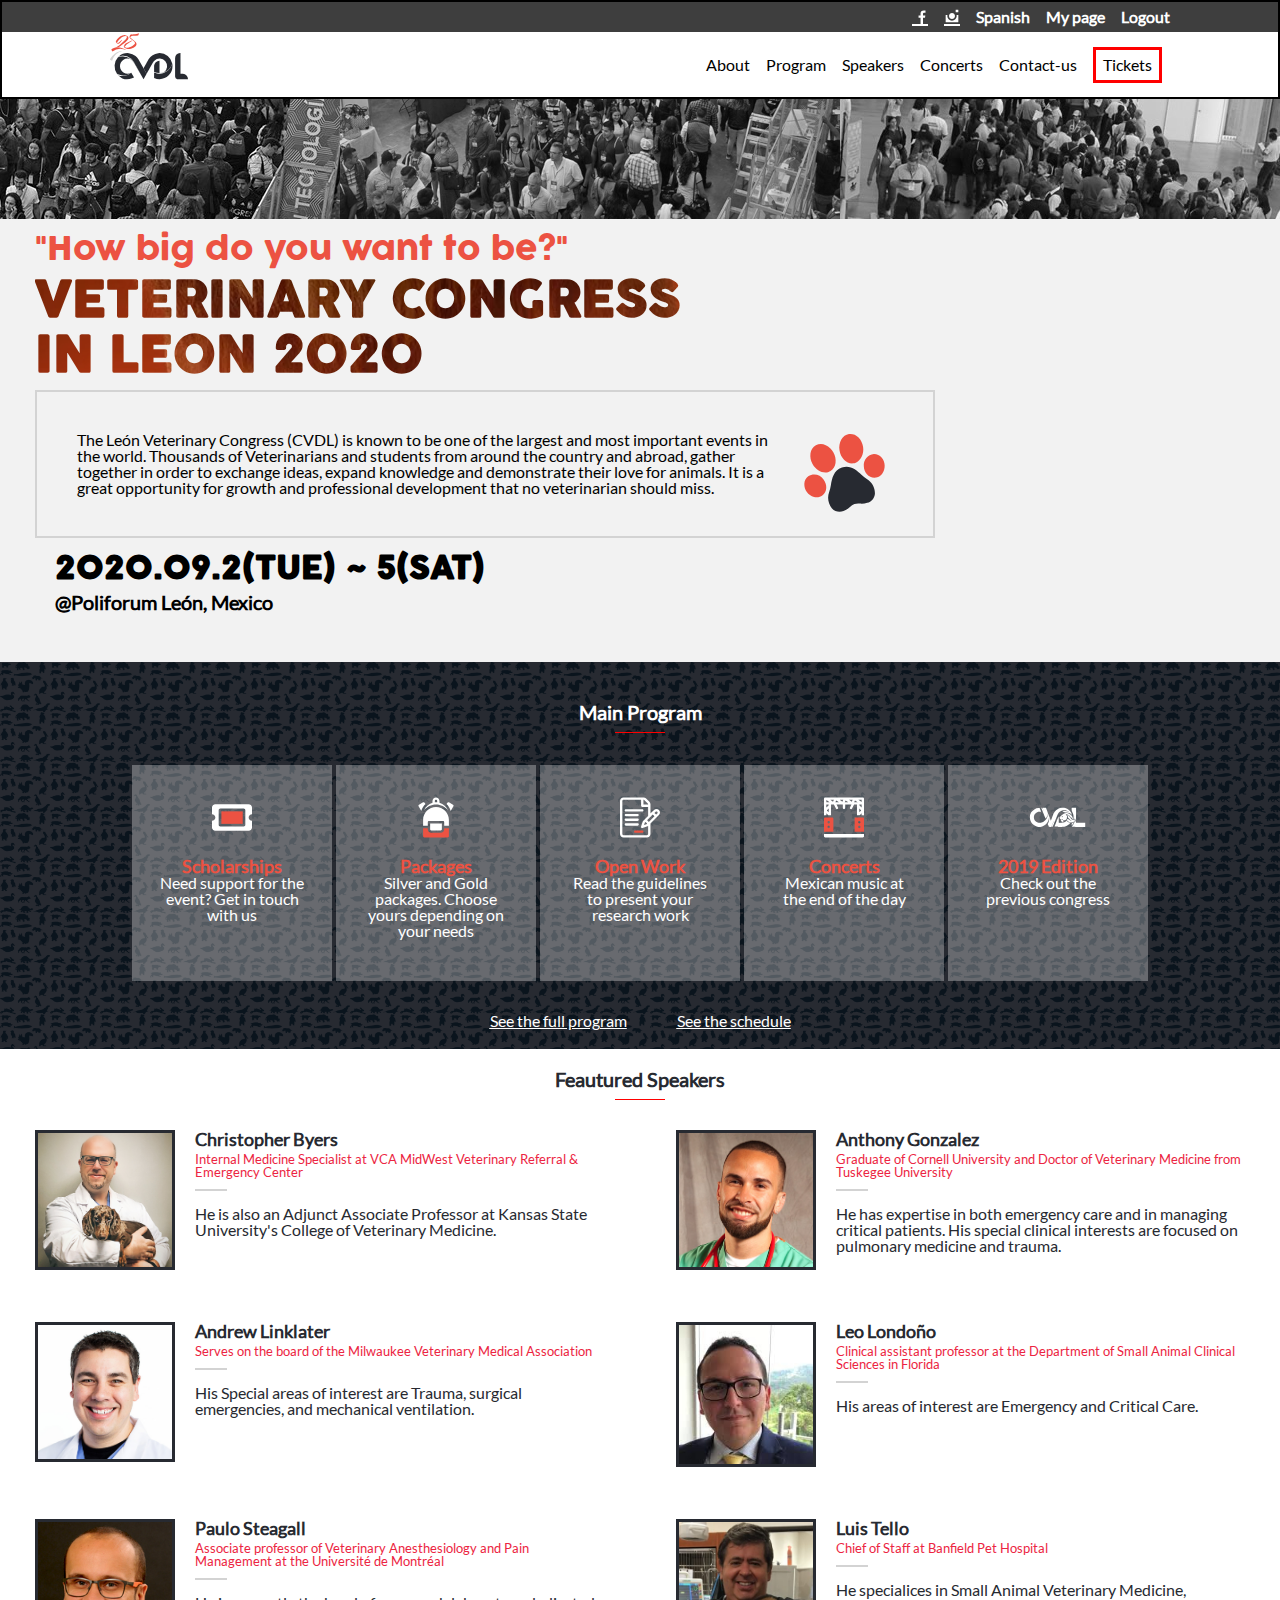
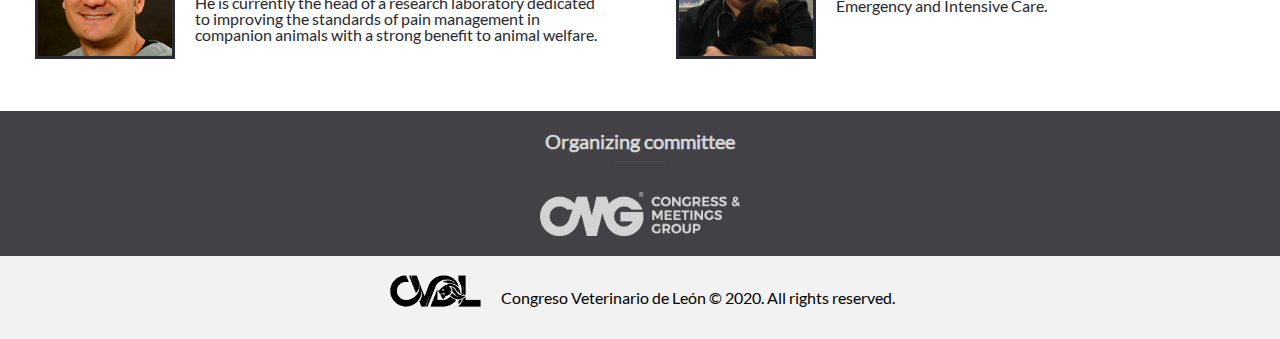
<file: index.html>
<!DOCTYPE html>
<html lang="en">
  <head>
    <title>Veterinary Congress in Leon</title>
    <meta charset="utf-8" />
    <meta name="viewport" content="width=device-width, initial-scale=1, shrink-to-fit=no" />
    <link rel="stylesheet" type="text/css" href="assets/reset.css" />
    <link rel="stylesheet" type="text/css" href="assets/style.css" />
	<link rel="stylesheet" type="text/css" href="assets/abstraction.css" />
	<link rel="stylesheet" type="text/css" href="assets/queries.css" />
  </head>

  <body>
    <header>
      <nav>
        <div class="menu-bars">
          <a href="#show"><img src="assets/images/bars-solid.svg" alt="menu-bars" /></a>
        </div>
        <div class="nav-menu-wrapper" id="close">
          <div class="menu-items d-flex flex-column position-absolute justify-content-center align-items-center" id="show">
            <div class="times-icon">
              <a href="#close"><img src="assets/images/times-solid.svg" alt="times-icon" /></a>
            </div>
            <ul class="media-links d-flex flex-column justify-content-center align-items-center">
              <li class="facebook-icon">
                <a href="#"> <img src="assets/images/facebook.svg" alt="facebook-icon" /></a>
              </li>
              <li class="instagram-icon">
                <a href="#"> <img src="assets/images/instagram.svg" alt="instagram-icon" /></a>
              </li>
              <li class="language-sp">
                <p><a href="#"> Spanish</a></p>
              </li>
              <li class="my-page">
                <p><a href="#"> My page</a></p>
              </li>
              <li class="log-out">
                <p><a href="#"> Logout </a></p>
              </li>
            </ul>
            <ul class="about-links d-flex flex-column justify-content-center align-items-center">
              <li class="logo">
                <a href="#"><img src="assets/images/logo-cvdl-modified.svg" alt="cvdl-logo" /></a>
              </li>
              <li>
                <ul class="about-items d-flex flex-column justify-content-center align-items-center">
                  <li class="about d-none" hidden>
                    <p><a href="pages/about.html"> About </a></p>
                  </li>
                  <li>
                    <p><a href="#main-program"> Program </a></p>
                  </li>
                  <li>
                    <p><a href="#speakers"> Speakers </a></p>
                  </li>
                  <li>
                    <p><a href="pages/program.html#concerts"> Concerts </a></p>
                  </li>
                  <li>
                    <p><a href="pages/about.html#contact-us"> Contact-us </a></p>
                  </li>
                  <li class="register">
                    <p><a href="pages/register.html"> Tickets </a></p>
                  </li>
                  <li class="home-icon" hidden>
                    <a href="#"><img src="assets/images/home.svg" alt="home-logo" /></a>
                  </li>
                </ul>
              </li>
            </ul>
          </div>
        </div>
      </nav>
    </header>

    <main>
      <section class="presentation">
        <h2 class="how-big">"How big do you want to be?"</h2>
        <h1 class="title">Veterinary Congress in Leon 2020</h1>
        <div class="congress-description">
          <p>
            <img class="advice" src="assets/images/advice-rotated.svg" alt="cat-footprint" />The León Veterinary Congress (CVDL) is known to be one of the largest and most important events in the world. Thousands of Veterinarians and
            students from around the country and abroad, gather together in order to exchange ideas, expand knowledge and demonstrate their love for animals. It is a great opportunity for growth and professional development that no
            veterinarian should miss.
          </p>
        </div>
        <div class="place-date">
          <h2 class="date">2020.09.2(TUE) ~ 5(SAT)</h2>
          <p class="place">@Poliforum León, Mexico</p>
        </div>
      </section>

      <section class="main-program-section" id="main-program">
        <h3 class="title">Main Program</h3>
        <ul class="events">
          <li class="d-flex align-items-center position-relative">
            <a href="pages/program.html#scholarships">
              <div class="wrapper d-flex justify-content-center align-items-center">
                <div><img src="assets/images/ticket.svg" alt="ticket" /></div>
                <h4 class="title">Scholarships</h4>
                <p>Need support for the event? Get in touch with us</p>
              </div>
            </a>
          </li>
          <li>
            <a href="pages/program.html#packages">
              <div class="wrapper d-flex justify-content-center align-items-center">
                <div><img src="assets/images/backpack.svg" alt="backpack" /></div>
                <h4 class="title">Packages</h4>
                <p>Silver and Gold packages. Choose yours depending on your needs</p>
              </div>
            </a>
          </li>
          <li>
            <a href="pages/program.html#open-work">
              <div class="wrapper d-flex justify-content-center align-items-center">
                <div><img src="assets/images/document.svg" alt="document" /></div>
                <h4 class="title">Open Work</h4>
                <p>Read the guidelines to present your research work</p>
              </div>
            </a>
          </li>
          <li>
            <a href="pages/program.html#concerts">
              <div class="wrapper d-flex justify-content-center align-items-center">
                <div><img src="assets/images/concert.svg" alt="concert" /></div>
                <h4 class="title">Concerts</h4>
                <p>Mexican music at the end of the day</p>
              </div>
            </a>
          </li>
          <li>
            <a href="pages/program.html#previous-event">
              <div class="wrapper d-flex justify-content-center align-items-center">
                <div class="logo"><img src="assets/images/logo-cvdl-white.svg" alt="cvdl-logo" /></div>
                <h4 class="title">2019 Edition</h4>
                <p>Check out the previous congress</p>
              </div>
            </a>
          </li>
        </ul>
        <p class="join d-flex justify-content-center">
          <span><a href="#">Join Veterinary Congress in Leon 2020</a></span>
        </p>
        <p class="full-program justify-content-center">
          <span><a href="pages/program.html">See the full program</a></span><span class="schedule-link"><a href="pages/schedule.html">See the schedule</a></span>
        </p>
      </section>

      <section class="speakers-section" id="speakers">
        <h3 class="title">Feautured Speakers</h3>
        <ul>
          <li>
            <div class="picture">
              <a href="#"><img src="assets/images/Dr-Christopher-Byers.jpg" alt="Dr Christopher Byers" /></a>
            </div>
            <div class="description">
              <h4><a href="#">Christopher Byers</a></h4>
              <p class="position">Internal Medicine Specialist at VCA MidWest Veterinary Referral & Emergency Center</p>
              <p class="interests">He is also an Adjunct Associate Professor at Kansas State University's College of Veterinary Medicine.</p>
            </div>
          </li>
          <li>
            <div class="picture">
              <a href="#"><img src="assets/images/Dr-Anthony-Gonzalez.jpg" alt="Dr Anthony Gonzalez" /></a>
            </div>
            <div class="description">
              <h4><a href="#">Anthony Gonzalez</a></h4>
              <p class="position">Graduate of Cornell University and Doctor of Veterinary Medicine from Tuskegee University</p>
              <p class="interests">He has expertise in both emergency care and in managing critical patients. His special clinical interests are focused on pulmonary medicine and trauma.</p>
            </div>
          </li>
          <li>
            <div class="picture">
              <a href="#"><img src="assets/images/Dr-Andrew-Linklater.jpg" alt="Dr Andrew Linklater" /></a>
            </div>
            <div class="description">
              <h4><a href="#">Andrew Linklater</a></h4>
              <p class="position">Serves on the board of the Milwaukee Veterinary Medical Association</p>
              <p class="interests">His Special areas of interest are Trauma, surgical emergencies, and mechanical ventilation.</p>
            </div>
          </li>
          <li>
            <div class="picture">
              <a href="#"><img src="assets/images/Dr-Leo-Londono.jpg" alt="Dr Leo Londono" /></a>
            </div>
            <div class="description">
              <h4><a href="#">Leo Londoño</a></h4>
              <p class="position">Clinical assistant professor at the Department of Small Animal Clinical Sciences in Florida</p>
              <p class="interests">His areas of interest are Emergency and Critical Care.</p>
            </div>
          </li>
          <li>
            <div class="picture">
              <a href="#"><img src="assets/images/Dr-Paulo-Steagall.jpg" alt="Dr Paulo Steagall" /></a>
            </div>
            <div class="description">
              <h4><a href="#">Paulo Steagall</a></h4>
              <p class="position">Associate professor of Veterinary Anesthesiology and Pain Management at the Université de Montréal</p>
              <p class="interests">He is currently the head of a research laboratory dedicated to improving the standards of pain management in companion animals with a strong benefit to animal welfare.</p>
            </div>
          </li>
          <li>
            <div class="picture">
              <a href="#"><img src="assets/images/Dr-Luis-Tello.jpg" alt="Dr Luis Tello" /></a>
            </div>
            <div class="description">
              <h4><a href="#">Luis Tello</a></h4>
              <p class="position">Chief of Staff at Banfield Pet Hospital</p>
              <p class="interests">He specialices in Small Animal Veterinary Medicine, Emergency and Intensive Care.</p>
            </div>
          </li>
        </ul>
      </section>

      <section class="committee">
        <h3 class="title">Organizing committee</h3>
        <div class="picture d-flex justify-content-center"><img src="assets/images/logo-gray.png" alt="cvdl logo" /></div>
      </section>
    </main>

    <footer>
      <div class="copyright d-flex align-items-center justify-content-center">
        <div class="picture"><img src="assets/images/cvdl-logo-1.png" alt="cvdl logo" /></div>
        <p>Congreso Veterinario de León © 2020. All rights reserved.</p>
      </div>
    </footer>
  </body>
</html>
</file>
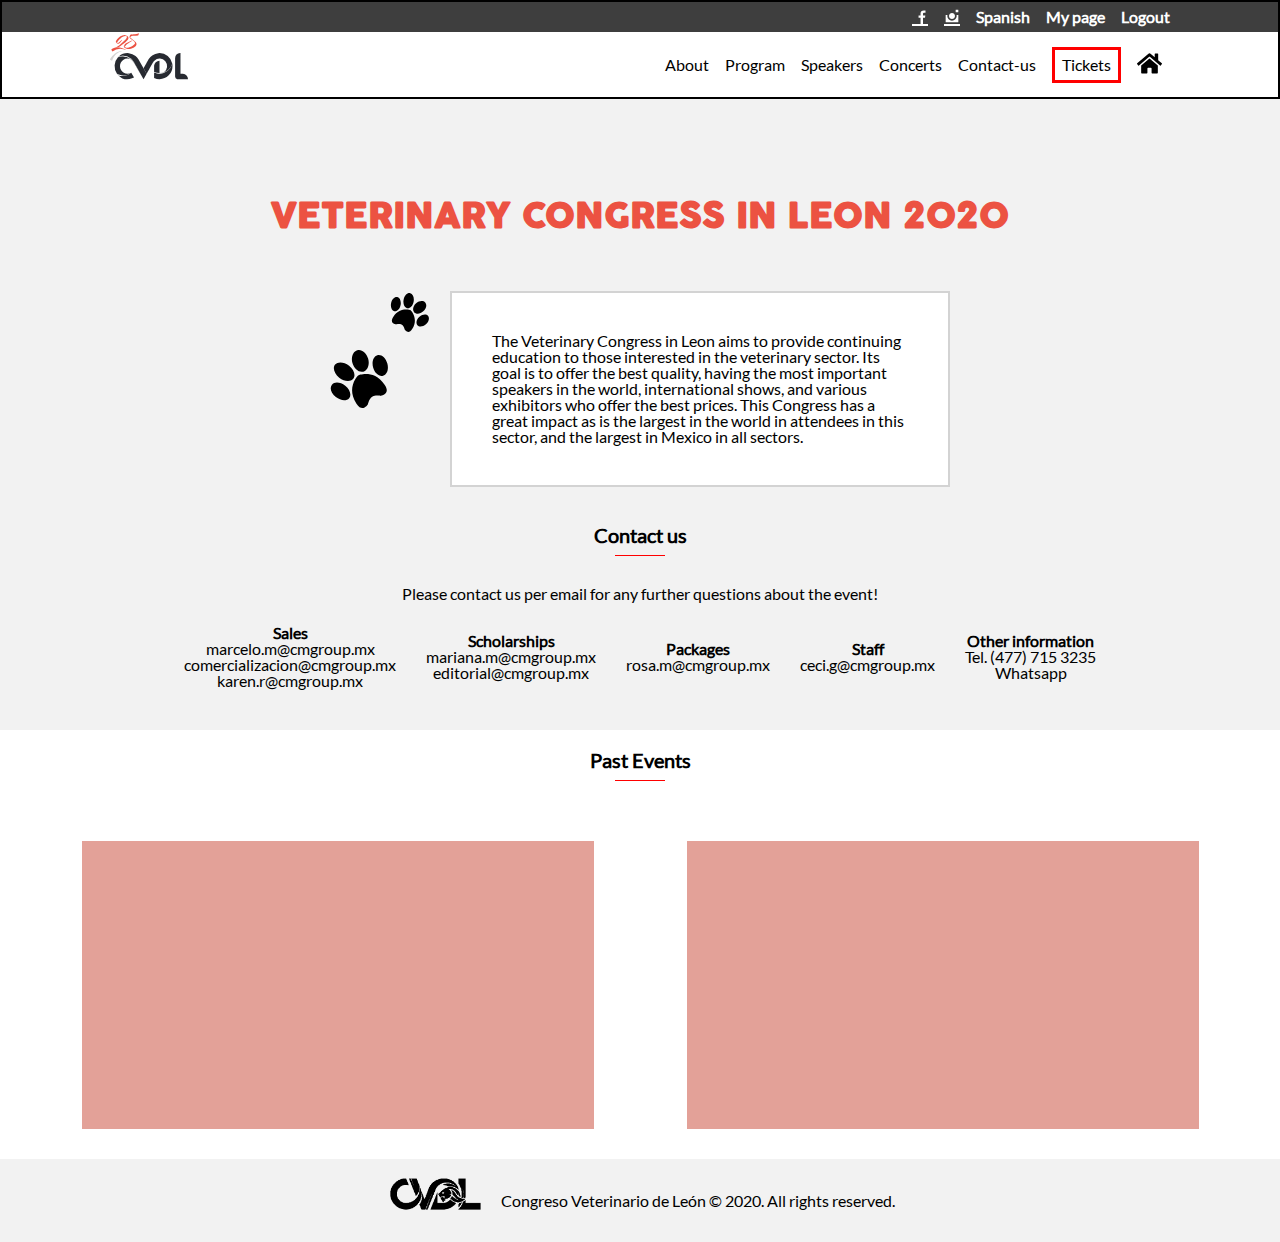
<file: pages/about.html>
<!DOCTYPE html>
<html lang="en">
  <head>
    <title>Veterinary Congress in Leon</title>
    <meta charset="utf-8" />
    <meta name="viewport" content="width=device-width, initial-scale=1, shrink-to-fit=no" />
    <link rel="stylesheet" type="text/css" href="../assets/reset.css" />
    <link rel="stylesheet" type="text/css" href="../assets/style.css" />
	<link rel="stylesheet" type="text/css" href="../assets/abstraction.css" />
	<link rel="stylesheet" type="text/css" href="../assets/queries.css" />
  </head>

  <body>
    <header>
      <nav>
        <div class="menu-bars">
          <a href="#show"><img src="../assets/images/bars-solid.svg" alt="menu-bars" /></a>
        </div>
        <div class="nav-menu-wrapper" id="close">
          <div class="menu-items d-flex flex-column position-absolute justify-content-center align-items-center" id="show">
            <div class="times-icon">
              <a href="#close"><img src="../assets/images/times-solid.svg" alt="times-icon" /></a>
            </div>
            <ul class="media-links d-flex flex-column justify-content-center align-items-center">
              <li class="facebook-icon">
                <a href="#"> <img src="../assets/images/facebook.svg" alt="facebook-icon" /></a>
              </li>
              <li class="instagram-icon">
                <a href="#"> <img src="../assets/images/instagram.svg" alt="instagram-icon" /></a>
              </li>
              <li class="language-sp">
                <p><a href="#"> Spanish</a></p>
              </li>
              <li class="my-page">
                <p><a href="#"> My page</a></p>
              </li>
              <li class="log-out">
                <p><a href="#"> Logout </a></p>
              </li>
            </ul>
            <ul class="about-links d-flex flex-column justify-content-center align-items-center">
              <li class="logo">
                <a href="../index.html"><img src="../assets/images/logo-cvdl-modified.svg" alt="cvdl-logo" /></a>
              </li>
              <li>
                <ul class="about-items d-flex flex-column justify-content-center align-items-center">
                  <li class="about" hidden>
                    <p><a href="#"> About </a></p>
                  </li>
                  <li>
                    <p><a href="../index.html#main-program"> Program </a></p>
                  </li>
                  <li>
                    <p><a href="../index.html#speakers"> Speakers </a></p>
                  </li>
                  <li>
                    <p><a href="program.html#concerts"> Concerts </a></p>
                  </li>
                  <li>
                    <p><a href="#contact-us"> Contact-us </a></p>
                  </li>
                  <li class="register">
                    <p><a href="register.html"> Tickets </a></p>
                  </li>
                  <li class="home-icon">
                    <a href="../index.html"><img src="../assets/images/home.svg" alt="home-logo" /></a>
                  </li>
                </ul>
              </li>
            </ul>
          </div>
        </div>
      </nav>
    </header>

    <main>
      <section class="about-section d-flex flex-column justify-content-center align-items-center">
        <h1>Veterinary Congress in Leon 2020</h1>
        <div class="description d-flex flex-wrap">
          <div class="foot-prints">
            <img src="../assets/images/cat-footprints-2.svg" alt="cat-footprints" />
          </div>
          <p>
            The Veterinary Congress in Leon aims to provide continuing education to those interested in the veterinary sector. Its goal is to offer the best quality, having the most important speakers in the world, international shows, and
            various exhibitors who offer the best prices. This Congress has a great impact as is the largest in the world in attendees in this sector, and the largest in Mexico in all sectors.
          </p>
        </div>
      </section>

      <section class="contact-us-section" id="contact-us">
        <h3>Contact us</h3>
        <p>Please contact us per email for any further questions about the event!</p>
        <ul class="contact-us-departments">
          <li class="Sales">
            <p>Sales</p>
            <p>marcelo.m@cmgroup.mx</p>
            <p>comercializacion@cmgroup.mx</p>
            <p>karen.r@cmgroup.mx</p>
          </li>
          <li class="Scholarships">
            <p>Scholarships</p>
            <p>mariana.m@cmgroup.mx</p>
            <p>editorial@cmgroup.mx</p>
          </li>
          <li class="Packages">
            <p>Packages</p>
            <p>rosa.m@cmgroup.mx</p>
          </li>
          <li class="Staff">
            <p>Staff</p>
            <p>ceci.g@cmgroup.mx</p>
          </li>
          <li class="Information">
            <p>Other information</p>
            <p>Tel. (477) 715 3235</p>
            <p>Whatsapp</p>
          </li>
        </ul>
      </section>

      <section class="past-events">
        <h3>Past Events</h3>
        <ul class="wrapper d-flex flex-column justify-content-center align-items-center">
          <li class="event">
            <iframe src="https://www.youtube.com/embed/skHcbEHH4aw?controls=0&showinfo=0" allow="accelerometer; autoplay; encrypted-media; gyroscope; picture-in-picture" allowfullscreen></iframe>
            <div class="overlay"></div>
          </li>
          <li class="event">
            <iframe src="https://www.youtube.com/embed/OQfdI3SwZB8" allow="accelerometer; autoplay; encrypted-media; gyroscope; picture-in-picture" allowfullscreen></iframe>
            <div class="overlay"></div>
          </li>
        </ul>
      </section>
    </main>

    <footer>
      <div class="copyright d-flex align-items-center justify-content-center">
        <div class="picture"><img src="../assets/images/cvdl-logo-1.png" alt="cvdl-logo" /></div>
        <p>Congreso Veterinario de León © 2020. All rights reserved.</p>
      </div>
    </footer>
  </body>
</html>
</file>
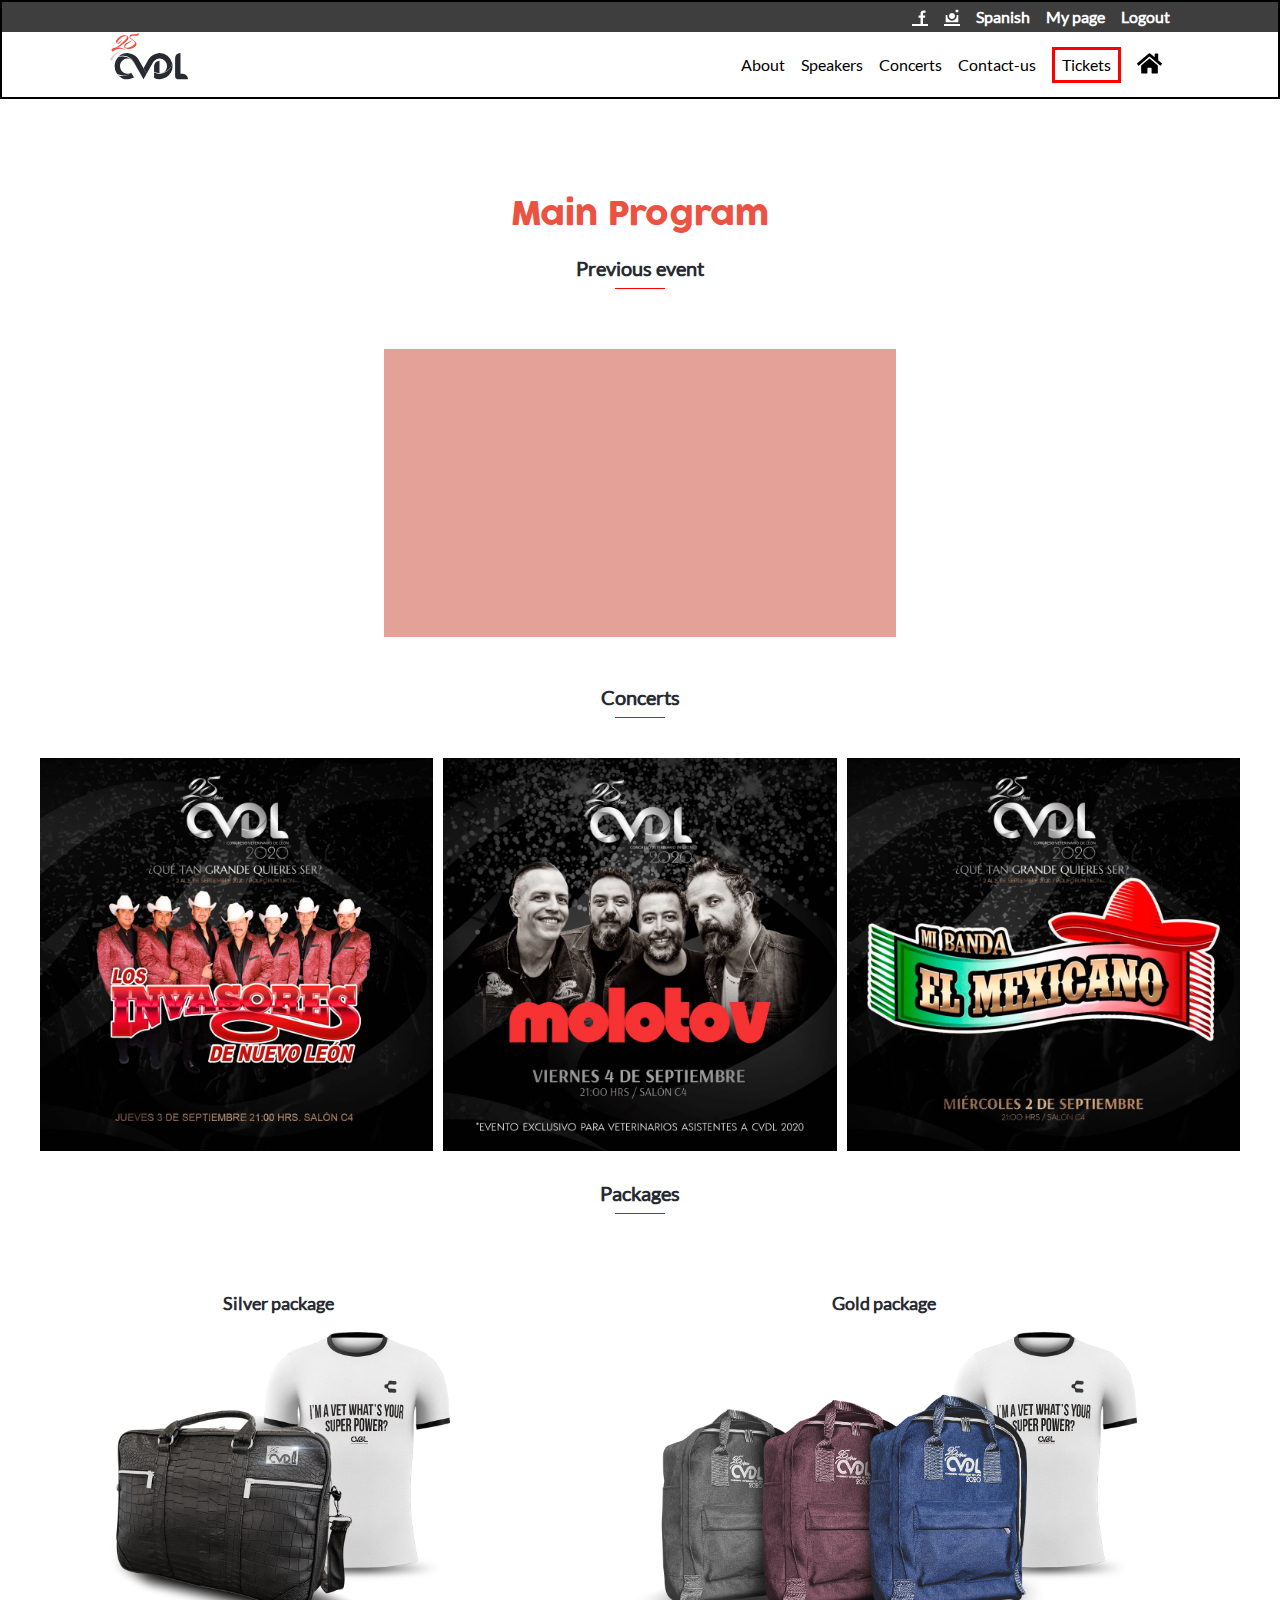
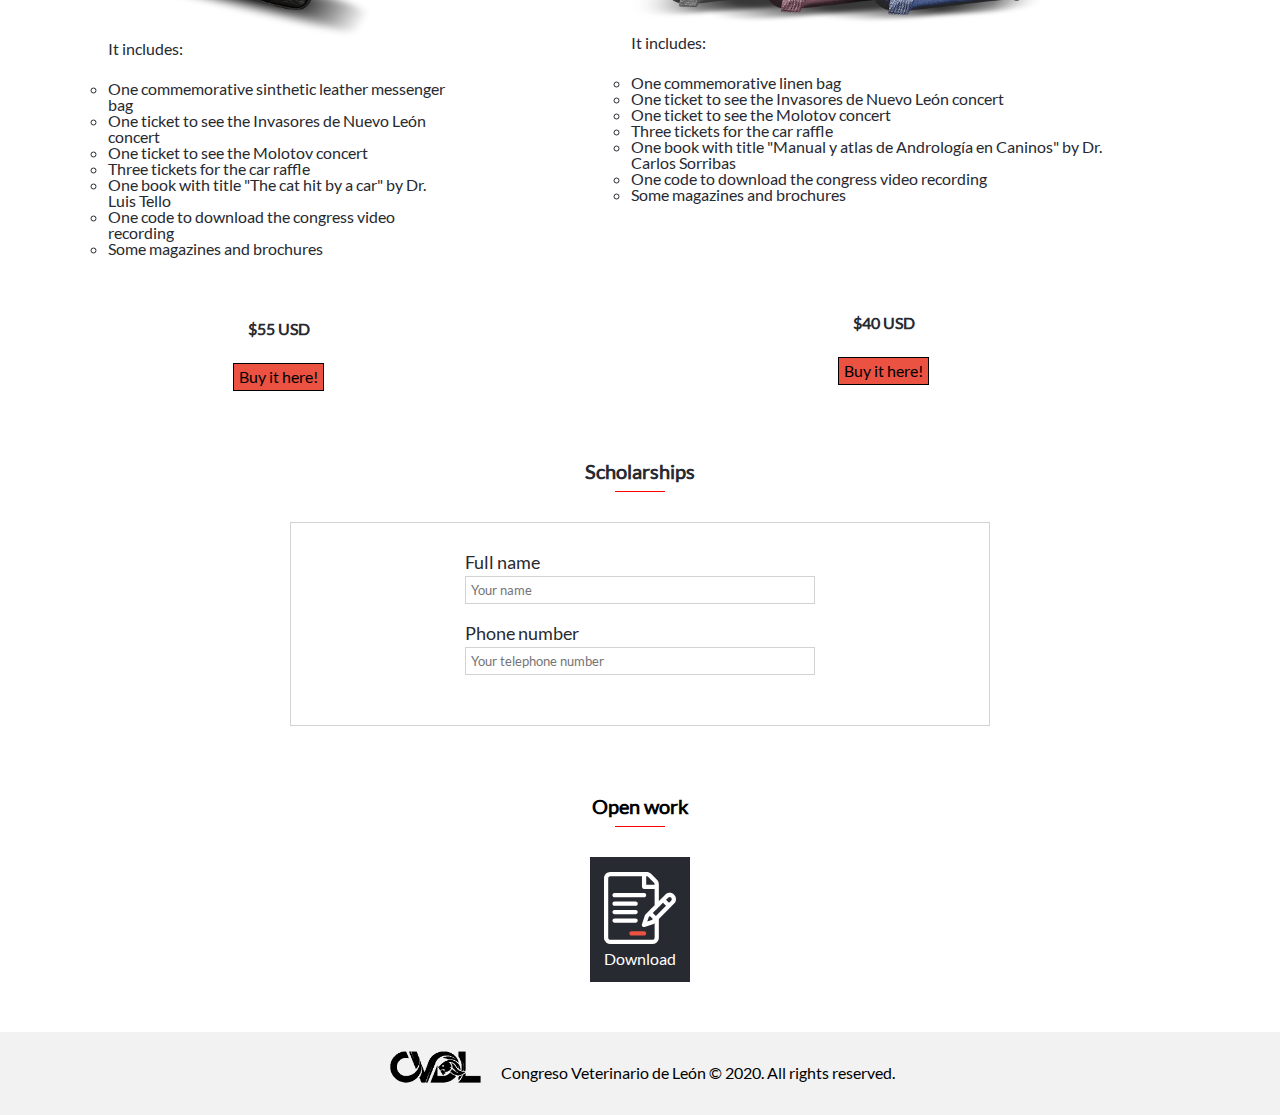
<file: pages/program.html>
<!DOCTYPE html>
<html lang="en">
  <head>
    <title>Veterinary Congress in Leon</title>
    <meta charset="utf-8" />
    <meta name="viewport" content="width=device-width, initial-scale=1, shrink-to-fit=no" />
    <link rel="stylesheet" type="text/css" href="../assets/reset.css" />
    <link rel="stylesheet" type="text/css" href="../assets/style.css" />
	<link rel="stylesheet" type="text/css" href="../assets/abstraction.css" />
	<link rel="stylesheet" type="text/css" href="../assets/queries.css" />
  </head>

  <body>
    <header>
      <nav>
        <div class="menu-bars">
          <a href="#show"><img src="../assets/images/bars-solid.svg" alt="menu-bars" /></a>
        </div>
        <div class="nav-menu-wrapper" id="close">
          <div class="menu-items d-flex flex-column position-absolute justify-content-center align-items-center" id="show">
            <div class="times-icon">
              <a href="#close"><img src="../assets/images/times-solid.svg" alt="times-icon" /></a>
            </div>
            <ul class="media-links d-flex flex-column justify-content-center align-items-center">
              <li class="facebook-icon">
                <a href="#"> <img src="../assets/images/facebook.svg" alt="facebook-icon" /></a>
              </li>
              <li class="instagram-icon">
                <a href="#"> <img src="../assets/images/instagram.svg" alt="instagram-icon" /></a>
              </li>
              <li class="language-sp">
                <p><a href="#"> Spanish</a></p>
              </li>
              <li class="my-page">
                <p><a href="#"> My page</a></p>
              </li>
              <li class="log-out">
                <p><a href="#"> Logout </a></p>
              </li>
            </ul>
            <ul class="about-links d-flex flex-column justify-content-center align-items-center">
              <li class="logo">
                <a href="../index.html"><img src="../assets/images/logo-cvdl-modified.svg" alt="cvdl-logo" /></a>
              </li>
              <li>
                <ul class="about-items d-flex flex-column justify-content-center align-items-center">
                  <li class="about">
                    <p><a href="about.html"> About </a></p>
                  </li>
                  <li hidden>
                    <p><a href="#"> Program </a></p>
                  </li>
                  <li>
                    <p><a href="../index.html#speakers"> Speakers </a></p>
                  </li>
                  <li>
                    <p><a href="#concerts"> Concerts </a></p>
                  </li>
                  <li>
                    <p><a href="about.html#contact-us"> Contact-us </a></p>
                  </li>
                  <li class="register">
                    <p><a href="register.html"> Tickets </a></p>
                  </li>
                  <li class="home-icon">
                    <a href="../index.html"><img src="../assets/images/home.svg" alt="home-logo" /></a>
                  </li>
                </ul>
              </li>
            </ul>
          </div>
        </div>
      </nav>
    </header>

    <main>
      <div class="program-section">
		<h1 hidden>Veterinary Congress in Leon 2020</h1>
        <h2 class="title">Main Program</h2>
      </div>
      <section class="past-events previous-event" id="previous-event">
        <h3>Previous event</h3>
        <ul class="wrapper d-flex flex-column justify-content-center align-items-center">
          <li class="event">
            <iframe src="https://www.youtube.com/embed/skHcbEHH4aw?controls=0&showinfo=0" allow="accelerometer; autoplay; encrypted-media; gyroscope; picture-in-picture" allowfullscreen></iframe>
            <div class="overlay"></div>
          </li>
        </ul>
      </section>

      <section class="concerts-section" id="concerts">
        <h3>Concerts</h3>
        <ul class="artists d-flex flex-column justify-content-center align-items-center">
          <li>
            <a href="#concerts"><img src="../assets/images/invasores.jpg" alt="invasores-poster" /></a>
          </li>
          <li>
            <a href="#concerts"><img src="../assets/images/molotov.jpg" alt="molotov-poster" /></a>
          </li>
          <li>
            <a href="#concerts"><img src="../assets/images/mexicano.jpg" alt="mexicano-poster" /></a>
          </li>
        </ul>
      </section>

      <section class="packages-section" id="packages">
        <h3>Packages</h3>
        <ul class="packages">
          <li class="gold-package">
            <h4>Silver package</h4>
            <div class="image">
              <img src="../assets/images/gold-package.png" alt="gold-package" />
            </div>
            <ul class="includes">
              <li>It includes:</li>
              <li>One commemorative sinthetic leather messenger bag</li>
              <li>One ticket to see the Invasores de Nuevo León concert</li>
              <li>One ticket to see the Molotov concert</li>
              <li>Three tickets for the car raffle</li>
              <li>One book with title "The cat hit by a car" by Dr. Luis Tello</li>
              <li>One code to download the congress video recording</li>
              <li>Some magazines and brochures</li>
            </ul>
            <div class="purchase d-flex flex-column align-items-center justify-content-center">
              <p class="price">$55 USD</p>
              <p class="buy-it-here"><a href="#packages"> Buy it here!</a></p>
            </div>
          </li>

          <li class="silver-package">
            <h4>Gold package</h4>
            <div class="image">
              <img src="../assets/images/silver-package.png" alt="silver-package" />
            </div>
            <ul class="includes">
              <li>It includes:</li>
              <li>One commemorative linen bag</li>
              <li>One ticket to see the Invasores de Nuevo León concert</li>
              <li>One ticket to see the Molotov concert</li>
              <li>Three tickets for the car raffle</li>
              <li>One book with title "Manual y atlas de Andrología en Caninos" by Dr. Carlos Sorribas</li>
              <li>One code to download the congress video recording</li>
              <li>Some magazines and brochures</li>
            </ul>
            <div class="purchase d-flex flex-column align-items-center justify-content-center">
              <p class="price">$40 USD</p>
              <p class="buy-it-here"><a href="#packages"> Buy it here! </a></p>
            </div>
          </li>
        </ul>
      </section>

      <section class="scholarships-section" id="scholarships">
        <h3>Scholarships</h3>
        <div class="wrapper d-flex justify-content-center align-items-center">
          <form class="contact-form d-flex flex-column">
            <label for="name">Full name</label>
            <input id="name" type="text" placeholder="Your name" />
            <label for="phone">Phone number</label>
            <input id="phone" type="text" placeholder="Your telephone number" />
          </form>
        </div>
      </section>

      <section class="open-work-section" id="open-work">
        <h3>Open work</h3>
        <div class="guidelines-document d-flex justify-content-center">
          <div class="wrapper d-flex justify-content-center align-items-center flex-column">
            <a href="#open-work">
              <img src="../assets/images/document.svg" alt="guidelines" />
              <p class="download">Download</p>
            </a>
          </div>
        </div>
      </section>
    </main>

    <footer>
      <div class="copyright d-flex align-items-center justify-content-center">
        <div class="picture"><img src="../assets/images/cvdl-logo-1.png" alt="cvdl-logo" /></div>
        <p>Congreso Veterinario de León © 2020. All rights reserved.</p>
      </div>
    </footer>
  </body>
</html>
</file>
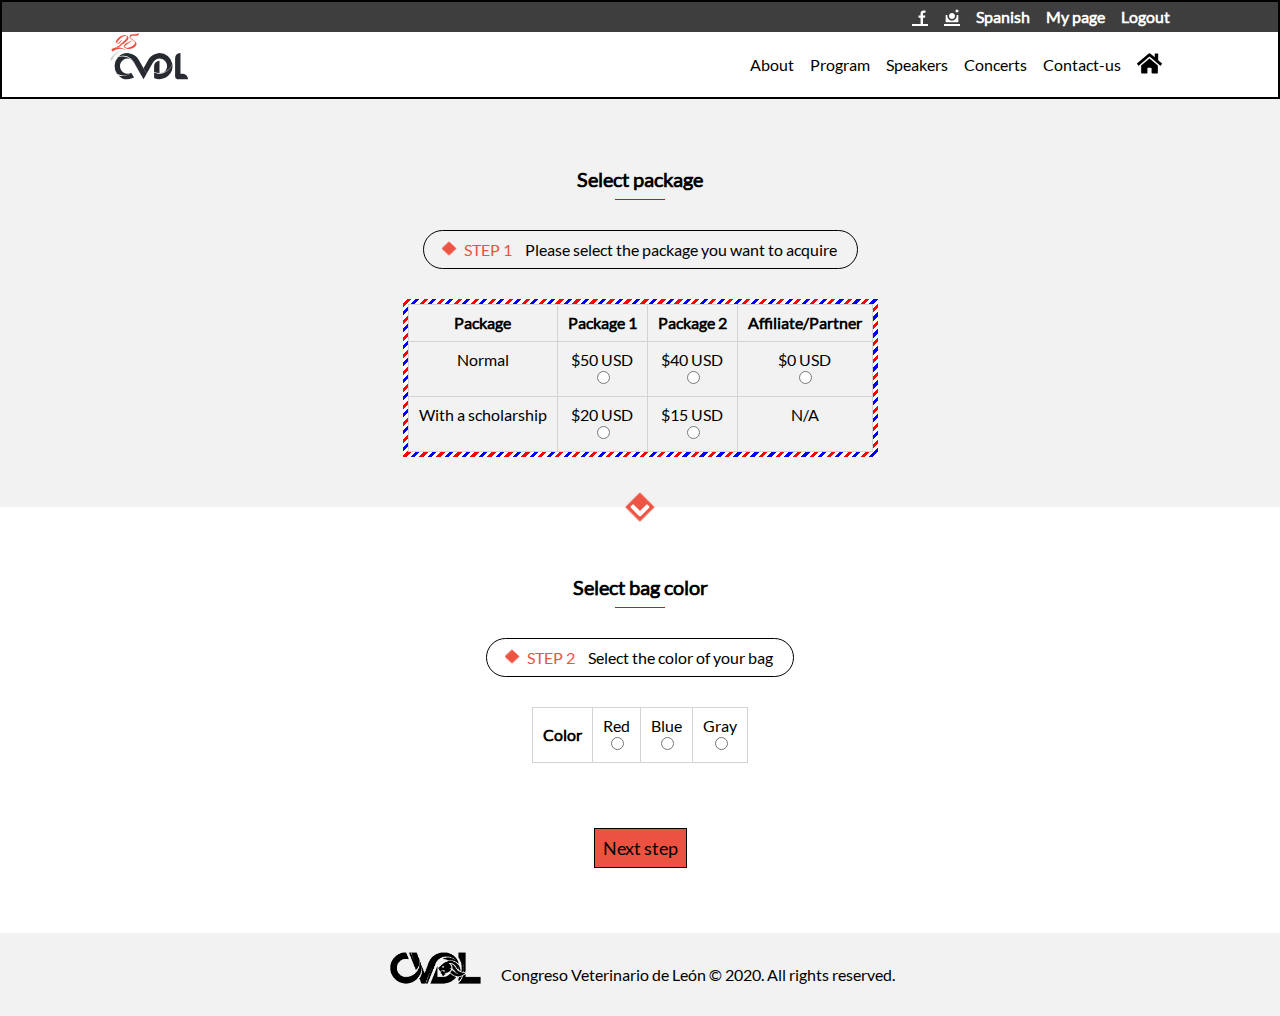
<file: pages/register.html>
<!DOCTYPE html>
<html lang="en">
  <head>
    <title>Veterinary Congress in Leon</title>
    <meta charset="utf-8" />
    <meta name="viewport" content="width=device-width, initial-scale=1, shrink-to-fit=no" />
    <link rel="stylesheet" type="text/css" href="../assets/reset.css" />
    <link rel="stylesheet" type="text/css" href="../assets/style.css" />
	<link rel="stylesheet" type="text/css" href="../assets/abstraction.css" />
	<link rel="stylesheet" type="text/css" href="../assets/queries.css" />
  </head>

  <body>
    <header>
      <nav>
        <div class="menu-bars">
          <a href="#show"><img src="../assets/images/bars-solid.svg" alt="menu-bars" /></a>
        </div>
        <div class="nav-menu-wrapper" id="close">
          <div class="menu-items d-flex flex-column position-absolute justify-content-center align-items-center" id="show">
            <div class="times-icon">
              <a href="#close"><img src="../assets/images/times-solid.svg" alt="times-icon" /></a>
            </div>
            <ul class="media-links d-flex flex-column justify-content-center align-items-center">
              <li class="facebook-icon">
                <a href="#"> <img src="../assets/images/facebook.svg" alt="facebook-icon" /></a>
              </li>
              <li class="instagram-icon">
                <a href="#"> <img src="../assets/images/instagram.svg" alt="instagram-icon" /></a>
              </li>
              <li class="language-sp">
                <p><a href="#"> Spanish</a></p>
              </li>
              <li class="my-page">
                <p><a href="#"> My page</a></p>
              </li>
              <li class="log-out">
                <p><a href="#"> Logout </a></p>
              </li>
            </ul>
            <ul class="about-links d-flex flex-column justify-content-center align-items-center">
              <li class="logo">
                <a href="../index.html"><img src="../assets/images/logo-cvdl-modified.svg" alt="cvdl-logo" /></a>
              </li>
              <li>
                <ul class="about-items d-flex flex-column justify-content-center align-items-center">
                  <li class="about">
                    <p><a href="about.html"> About </a></p>
                  </li>
                  <li>
                    <p><a href="../index.html#main-program"> Program </a></p>
                  </li>
                  <li>
                    <p><a href="../index.html#speakers"> Speakers </a></p>
                  </li>
                  <li>
                    <p><a href="program.html#concerts"> Concerts </a></p>
                  </li>
                  <li>
                    <p><a href="about.html#contact-us"> Contact-us </a></p>
                  </li>
                  <li class="register" hidden>
                    <p><a href="register.html"> Tickets </a></p>
                  </li>
                  <li class="home-icon">
                    <a href="../index.html"><img src="../assets/images/home.svg" alt="home-logo" /></a>
                  </li>
                </ul>
              </li>
            </ul>
          </div>
        </div>
      </nav>
    </header>

    <main>
      <section class="select-package-section d-flex flex-column justify-content-center align-items-center">
		<h1 hidden>Veterinary Congress in Leon 2020</h1>
        <h3>Select package</h3>
        <div class="acquisition-step">
          <div class="step-instruction"><span class="step-number"> STEP 1</span> <span>Please select the package you want to acquire </span></div>
        </div>
        <div class="table-frame">
          <form>
            <table class="select-package">
              <tr class="table-header">
                <th>
                  <p>Package</p>
                </th>
                <th>
                  <p>Package 1</p>
                </th>
                <th>
                  <p>Package 2</p>
                </th>
                <th>
                  <p>Affiliate/Partner</p>
                </th>
              </tr>
              <tr>
                <td class="normal-package">
                  Normal
                </td>
                <td>
                  <label for="gold-package-1" class="gold-label">$50 USD</label><br />
                  <input type="radio" id="gold-package-1" name="package" />
                </td>
                <td>
                  <label for="silver-package-2" class="silver-label">$40 USD</label><br />
                  <input type="radio" id="silver-package-2" name="package" />
                </td>
                <td>
                  <label for="affiliate-package-3" class="affiliate-label">$0 USD</label><br />
                  <input type="radio" id="affiliate-package-3" name="package" />
                </td>
              </tr>
              <tr>
                <td class="scholarship-package">
                  With a scholarship
                </td>
                <td>
                  <label for="gold-package-1-sc" class="gold-label">$20 USD </label><br />
                  <input type="radio" id="gold-package-1-sc" name="package" />
                </td>
                <td>
                  <label for="silver-package-2-sc" class="silver-label">$15 USD</label><br />
                  <input type="radio" id="silver-package-2-sc" name="package" />
                </td>
                <td class="affiliate-label-scholarship">
                  <p>N/A</p>
                </td>
              </tr>
            </table>
          </form>
        </div>
      </section>

      <div class="rhombus-divide">
        <img src="../assets/images/rhombus-down-solid.svg" alt="rhombus icon" />
      </div>

      <section class="select-package-color-section d-flex flex-column justify-content-center align-items-center">
        <h3>Select bag color</h3>
        <div class="acquisition-step">
          <div class="step-instruction"><span class="step-number"> STEP 2</span> <span>Select the color of your bag </span></div>
        </div>
        <div class="wrapper">
          <form>
            <table class="select-package-color">
              <tr>
                <td class="package-color">
                  <span>Color</span>
                </td>
                <td>
                  <label for="red-color" class="red-color-label">Red</label><br />
                  <input type="radio" id="red-color" name="color" />
                </td>
                <td>
                  <label for="blue-color" class="blue-color-label">Blue</label><br />
                  <input type="radio" id="blue-color" name="color" />
                </td>
                <td>
                  <label for="gray-color" class="gray-color-label">Gray</label><br />
                  <input type="radio" id="gray-color" name="color" />
                </td>
              </tr>
            </table>
          </form>
        </div>
      </section>

      <div class="save-button-wrapper d-flex justify-content-center">
        <button class="save"><span>Next step</span></button>
      </div>
    </main>

    <footer>
      <div class="copyright d-flex align-items-center justify-content-center">
        <div class="picture"><img src="../assets/images/cvdl-logo-1.png" alt="cvdl logo" /></div>
        <p>Congreso Veterinario de León © 2020. All rights reserved.</p>
      </div>
    </footer>
  </body>
</html>
</file>
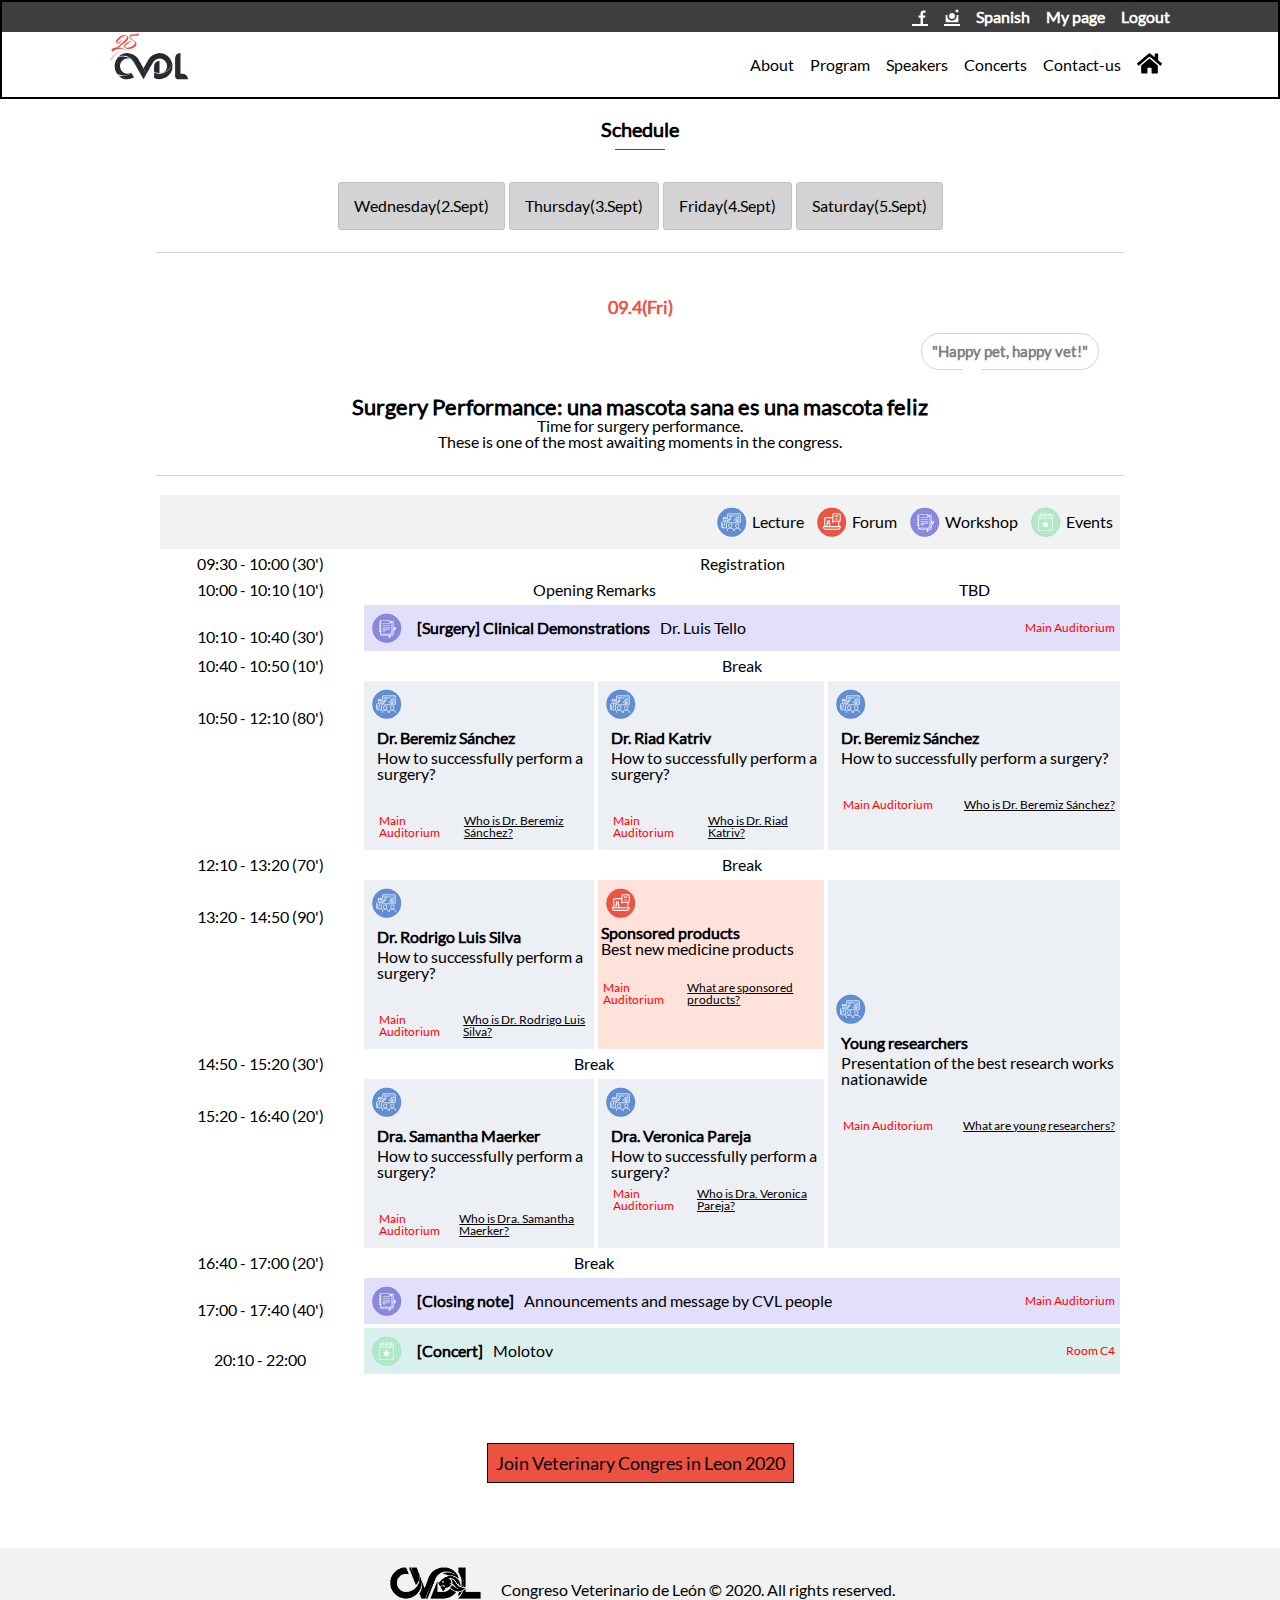
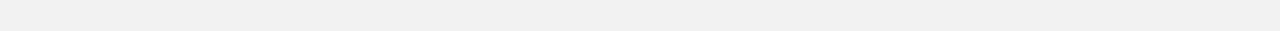
<file: pages/schedule.html>
<!DOCTYPE html>
<html lang="en">
  <head>
    <title>Veterinary Congress in Leon</title>
    <meta charset="utf-8" />
    <meta name="viewport" content="width=device-width, initial-scale=1, shrink-to-fit=no" />
    <link rel="stylesheet" type="text/css" href="../assets/reset.css" />
    <link rel="stylesheet" type="text/css" href="../assets/style.css" />
	<link rel="stylesheet" type="text/css" href="../assets/abstraction.css" />
	<link rel="stylesheet" type="text/css" href="../assets/queries.css" />
  </head>
  
  <body>
    
	<header>
      <nav>
        <div class="menu-bars">
          <a href="#show"><img src="../assets/images/bars-solid.svg" alt="menu-bars" /></a>
        </div>
        <div class="nav-menu-wrapper" id="close">
          <div class="menu-items d-flex flex-column position-absolute justify-content-center align-items-center" id="show">
            <div class="times-icon">
              <a href="#close"><img src="../assets/images/times-solid.svg" alt="times-icon" /></a>
            </div>
            <ul class="media-links d-flex flex-column justify-content-center align-items-center">
              <li class="facebook-icon">
                <a href="#"> <img src="../assets/images/facebook.svg" alt="facebook-icon" /></a>
              </li>
              <li class="instagram-icon">
                <a href="#"> <img src="../assets/images/instagram.svg" alt="instagram-icon" /></a>
              </li>
              <li class="language-sp">
                <p><a href="#"> Spanish</a></p>
              </li>
              <li class="my-page">
                <p><a href="#"> My page</a></p>
              </li>
              <li class="log-out">
                <p><a href="#"> Logout </a></p>
              </li>
            </ul>
            <ul class="about-links d-flex flex-column justify-content-center align-items-center">
              <li class="logo">
                <a href="../index.html"><img src="../assets/images/logo-cvdl-modified.svg" alt="cvdl-logo" /></a>
              </li>
              <li>
                <ul class="about-items d-flex flex-column justify-content-center align-items-center">
                  <li class="about">
                    <p><a href="about.html"> About </a></p>
                  </li>
                  <li>
                    <p><a href="../index.html#main-program"> Program </a></p>
                  </li>
                  <li>
                    <p><a href="../index.html#speakers"> Speakers </a></p>
                  </li>
                  <li>
                    <p><a href="program.html#concerts"> Concerts </a></p>
                  </li>
                  <li>
                    <p><a href="about.html#contact-us"> Contact-us </a></p>
                  </li>
                  <li class="register" hidden>
                    <p><a href="register.html"> Tickets </a></p>
                  </li>
                  <li class="home-icon">
                    <a href="../index.html"><img src="../assets/images/home.svg" alt="home-logo" /></a>
                  </li>
                </ul>
              </li>
            </ul>
          </div>
        </div>
      </nav>
    </header>
   
   <main>
      <section class="schedule-section d-flex flex-column justify-content-center align-items-center">
        <h1 hidden>Veterinary Congress in Leon 2020</h1>
        <h3>Schedule</h3>
        <ul class="schedule-days d-flex justify-content-center flex-column">
          <li>Wednesday(2.Sept)</li>
          <li>Thursday(3.Sept)</li>
          <li>Friday(4.Sept)</li>
          <li>Saturday(5.Sept)</li>
        </ul>

        <ul class="daily-objectives">
          <li>
            09.4(Fri)
            <div class="happy-pet">"Happy pet, happy vet!"</div>
          </li>
          <li>Surgery Performance: una mascota sana es una mascota feliz</li>
          <li>Time for surgery performance.</li>
          <li>These is one of the most awaiting moments in the congress.</li>
        </ul>

        <table class="schedule-friday">
          <tr class="schedule-icons-wrapper">
            <td colspan="4">
              <ul class="schedule-icons d-flex justify-content-start flex-wrap">
                <li><img src="../assets/images/lecture-icon.svg" alt="lecture-icon" /> Lecture</li>
                <li><img src="../assets/images/forum-icon.svg" alt="forum-icon" /> Forum</li>
                <li><img src="../assets/images/workshop-icon.svg" alt="workshop-icon" /> Workshop</li>
                <li><img src="../assets/images/event-icon.svg" alt="event-icon" /> Events</li>
              </ul>
            </td>
          </tr>
          <tbody>
            <tr>
              <td class="time">09:30 - 10:00 (30')</td>
              <td class="break" colspan="3">Registration</td>
            </tr>
            <tr>
              <td class="time">10:00 - 10:10 (10')</td>
              <td class="activities break" colspan="2">Opening Remarks</td>
              <td class="activities break">TBD</td>
            </tr>
            <tr>
              <td class="time">10:10 - 10:40 (30')</td>
              <td class="activities workshop" colspan="3">
                <div class="flex-roww d-flex flex-row justify-content-between">
                  <div class="border-none"><img src="../assets/images/workshop-icon.svg" alt="workshop-icon" /> <span class="schedule-title border-none schedule-topics">[Surgery] Clinical Demonstrations </span>Dr. Luis Tello</div>
                  <div class="border-none schedule-place schedule-place d-flex align-items-center justify-content-between">Main Auditorium</div>
                </div>
              </td>
            </tr>
            <tr>
              <td class="time">10:40 - 10:50 (10')</td>
              <td class="activities break" colspan="3">Break</td>
            </tr>
            <tr>
              <td class="time">10:50 - 12:10 (80')</td>
              <td class="activities lecture">
                <img src="../assets/images/lecture-icon.svg" alt="lecture-icon" />
                <div class="schedule-title">Dr. Beremiz Sánchez</div>
                <div>How to successfully perform a surgery?</div>
                <div class="schedule-place schedule-who-place d-flex align-items-center justify-content-between">
                  Main Auditorium
                  <div class="schedule-who">Who is Dr. Beremiz Sánchez?</div>
                </div>
              </td>
              <td class="activities lecture">
                <img src="../assets/images/lecture-icon.svg" alt="lecture-icon" />
                <div class="schedule-title">Dr. Riad Katriv</div>
                <div>How to successfully perform a surgery?</div>
                <div class="schedule-place schedule-who-place d-flex align-items-center justify-content-between">
                  Main Auditorium
                  <div class="schedule-who">Who is Dr. Riad Katriv?</div>
                </div>
              </td>
              <td class="activities lecture">
                <img src="../assets/images/lecture-icon.svg" alt="lecture-icon" />
                <div class="schedule-title">Dr. Beremiz Sánchez</div>
                <div>How to successfully perform a surgery?</div>
                <div class="schedule-place schedule-who-place d-flex align-items-center justify-content-between">
                  Main Auditorium
                  <div class="schedule-who">Who is Dr. Beremiz Sánchez?</div>
                </div>
              </td>
            </tr>
            <tr>
              <td class="time">12:10 - 13:20 (70')</td>
              <td class="activities break" colspan="3">Break</td>
            </tr>
            <tr>
              <td class="time">13:20 - 14:50 (90')</td>
              <td class="activities lecture">
                <img src="../assets/images/lecture-icon.svg" alt="lecture-icon" />
                <div class="schedule-title">Dr. Rodrigo Luis Silva</div>
                <div>How to successfully perform a surgery?</div>
                <div class="schedule-place schedule-who-place d-flex align-items-center justify-content-between">
                  Main Auditorium
                  <div class="schedule-who">Who is Dr. Rodrigo Luis Silva?</div>
                </div>
              </td>
              <td class="activities forum">
                <img src="../assets/images/forum-icon.svg" alt="forum-icon" />
                <div class="schedule-title">Sponsored products</div>
                <div>Best new medicine products</div>
                <div class="schedule-place schedule-who-place d-flex align-items-center justify-content-between">
                  Main Auditorium
                  <div class="schedule-who">What are sponsored products?</div>
                </div>
              </td>
              <td class="activities activities-merge lecture" rowspan="3">
                <img src="../assets/images/lecture-icon.svg" alt="lecture-icon" />
                <div class="schedule-title">Young researchers</div>
                <div>Presentation of the best research works nationawide</div>
                <div class="schedule-place schedule-who-place d-flex align-items-center justify-content-between">
                  Main Auditorium
                  <div class="schedule-who">What are young researchers?</div>
                </div>
              </td>
            </tr>
            <tr>
              <td class="time">14:50 - 15:20 (30')</td>
              <td class="activities break" colspan="2">Break</td>
            </tr>
            <tr>
              <td class="time">15:20 - 16:40 (20')</td>
              <td class="activities lecture">
                <img src="../assets/images/lecture-icon.svg" alt="lecture-icon" />
                <div class="schedule-title">Dra. Samantha Maerker</div>
                <div>How to successfully perform a surgery?</div>
                <div class="schedule-place schedule-who-place d-flex align-items-center justify-content-between">
                  Main Auditorium
                  <div class="schedule-who">Who is Dra. Samantha Maerker?</div>
                </div>
              </td>
              <td class="activities lecture">
                <img src="../assets/images/lecture-icon.svg" alt="lecture-icon" />
                <div class="schedule-title">Dra. Veronica Pareja</div>
                <div>How to successfully perform a surgery?</div>
                <div class="schedule-place d-flex align-items-center justify-content-between">
                  Main Auditorium
                  <div class="schedule-who">Who is Dra. Veronica Pareja?</div>
                </div>
              </td>
            </tr>
            <tr>
              <td class="time">16:40 - 17:00 (20')</td>
              <td class="activities break" colspan="2">Break</td>
              <td class="activities"></td>
            </tr>
            <tr>
              <td class="time">17:00 - 17:40 (40')</td>
              <td class="activities workshop" colspan="3">
                <div class="flex-roww flex-row d-flex flex-row justify-content-between">
                  <div class="border-none"><img src="../assets/images/workshop-icon.svg" alt="workshop-icon" /> <span class="schedule-title schedule-topics">[Closing note] </span><span>Announcements and message by CVL people</span></div>
                  <div class="schedule-place d-flex align-items-center justify-content-between">Main Auditorium</div>
                </div>
              </td>
            </tr>
            <tr>
              <td class="time">20:10 - 22:00</td>
              <td class="activities event" colspan="3">
                <div class="flex-roww d-flex flex-row justify-content-between">
                  <div><img src="../assets/images/event-icon.svg" alt="event-icon" /> <span class="schedule-title schedule-topics">[Concert] </span>Molotov</div>
                  <div class="border-none schedule-place d-flex align-items-center justify-content-between">Room C4</div>
                </div>
              </td>
            </tr>
          </tbody>
        </table>
        <div class="save-button-wrapper d-flex justify-content-center">
          <button class="save"><span>Join Veterinary Congres in Leon 2020</span></button>
        </div>
      </section>
    </main>
    
	<footer>
      <div class="copyright d-flex align-items-center justify-content-center">
        <div class="picture"><img src="../assets/images/cvdl-logo-1.png" alt="cvdl logo" /></div>
        <p>Congreso Veterinario de León © 2020. All rights reserved.</p>
      </div>
    </footer>
  </body>
</html>
</file>
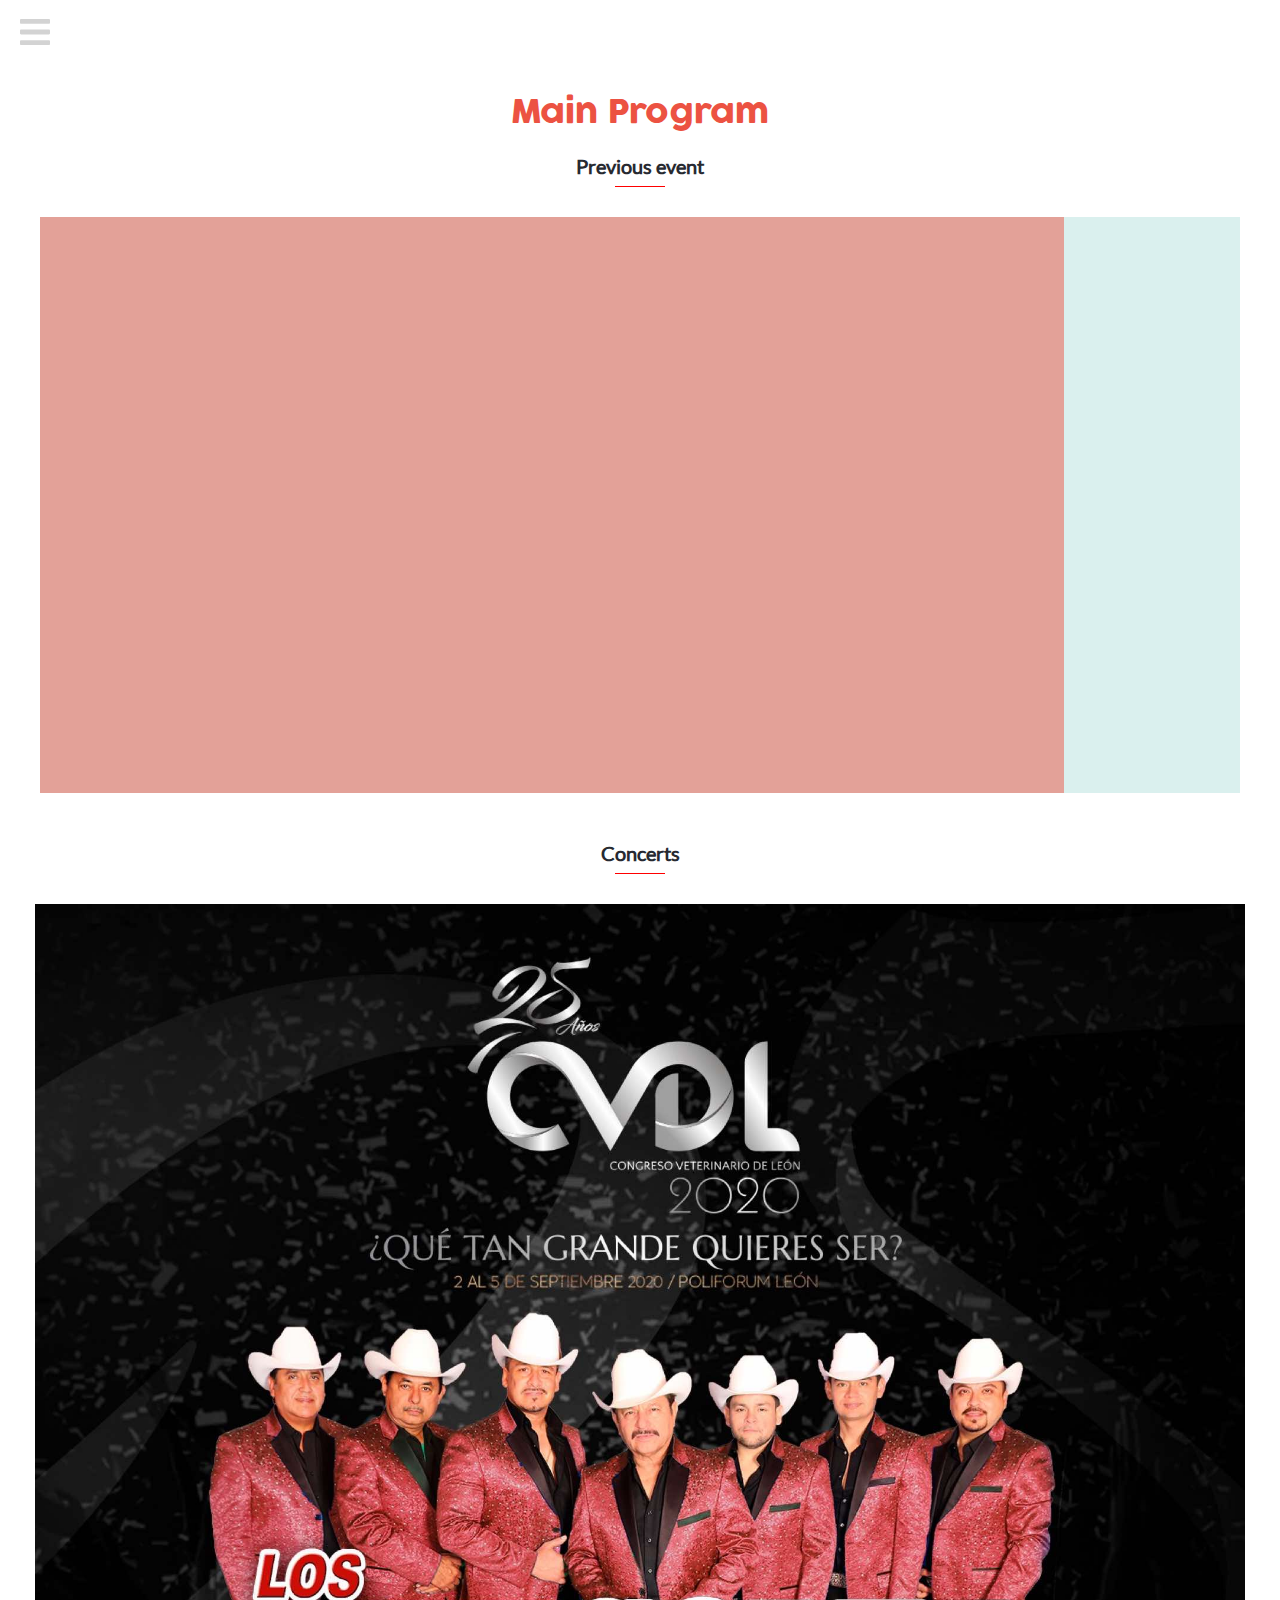
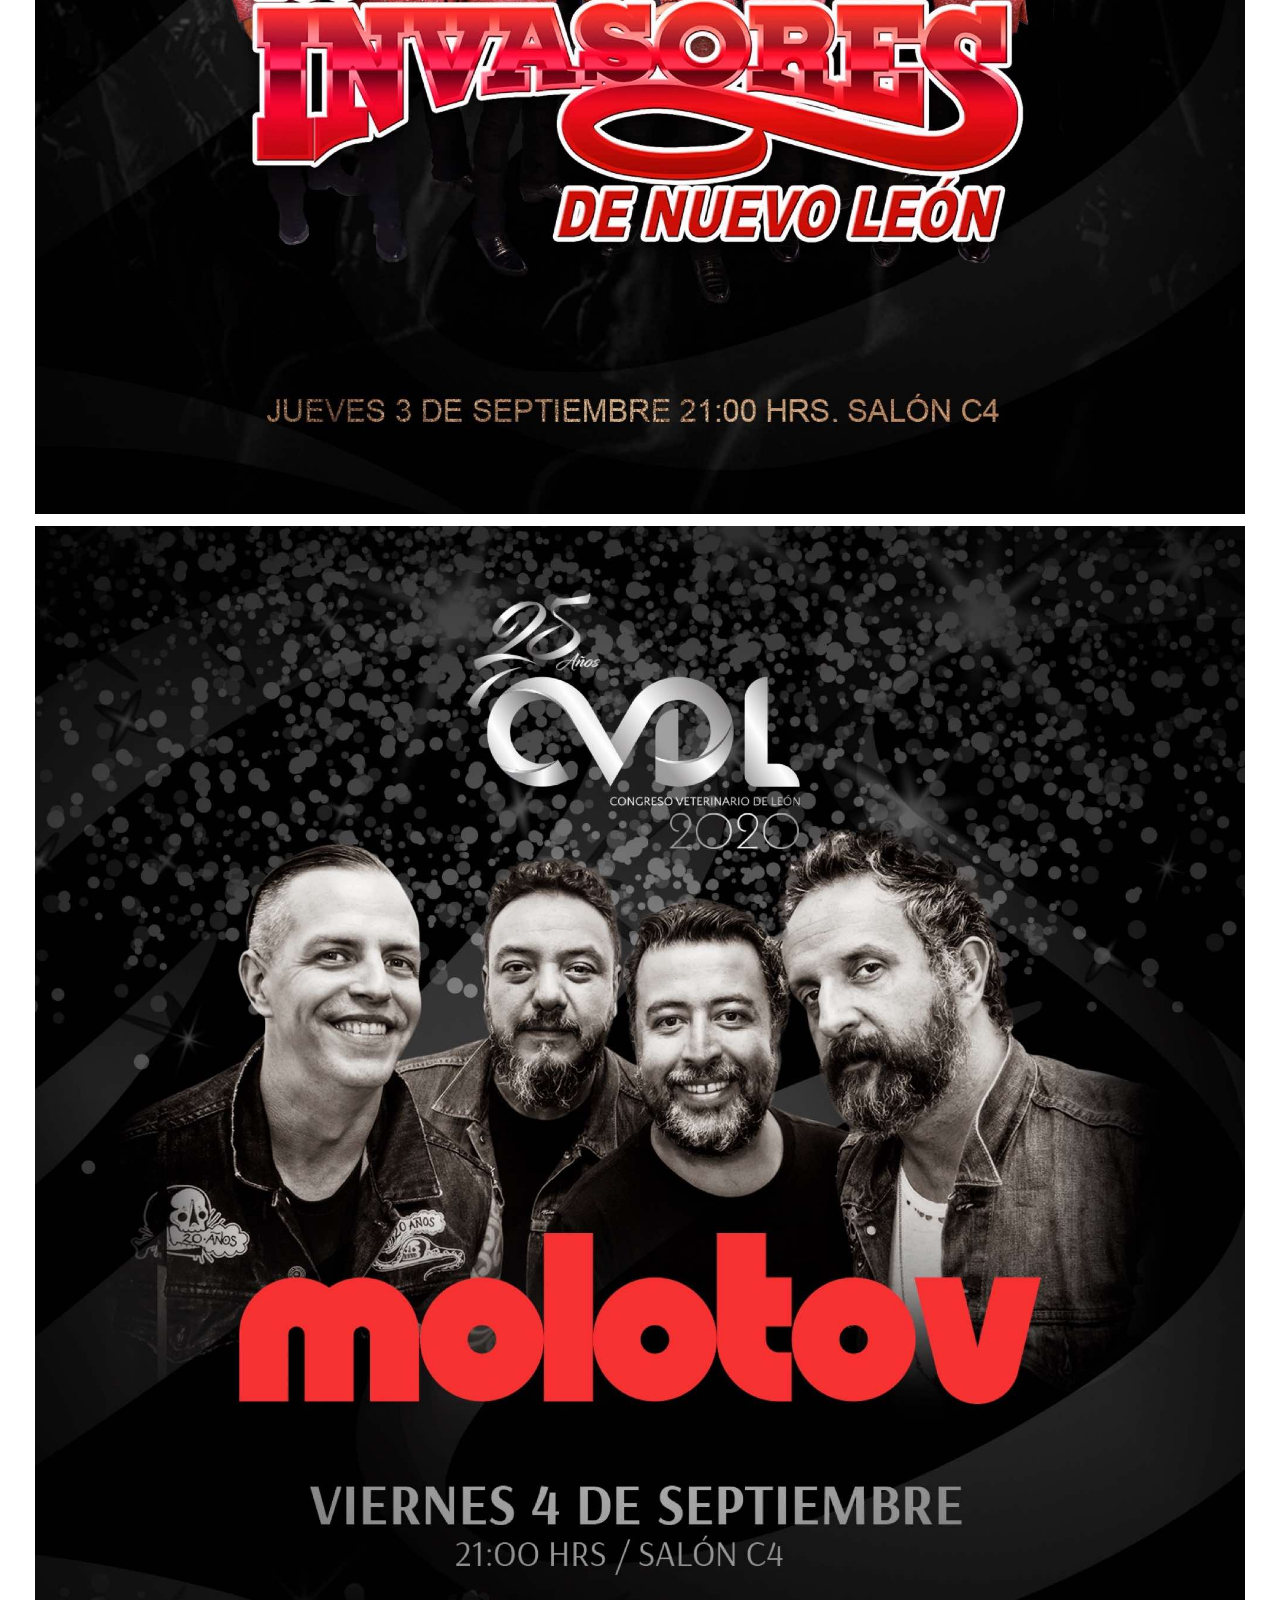
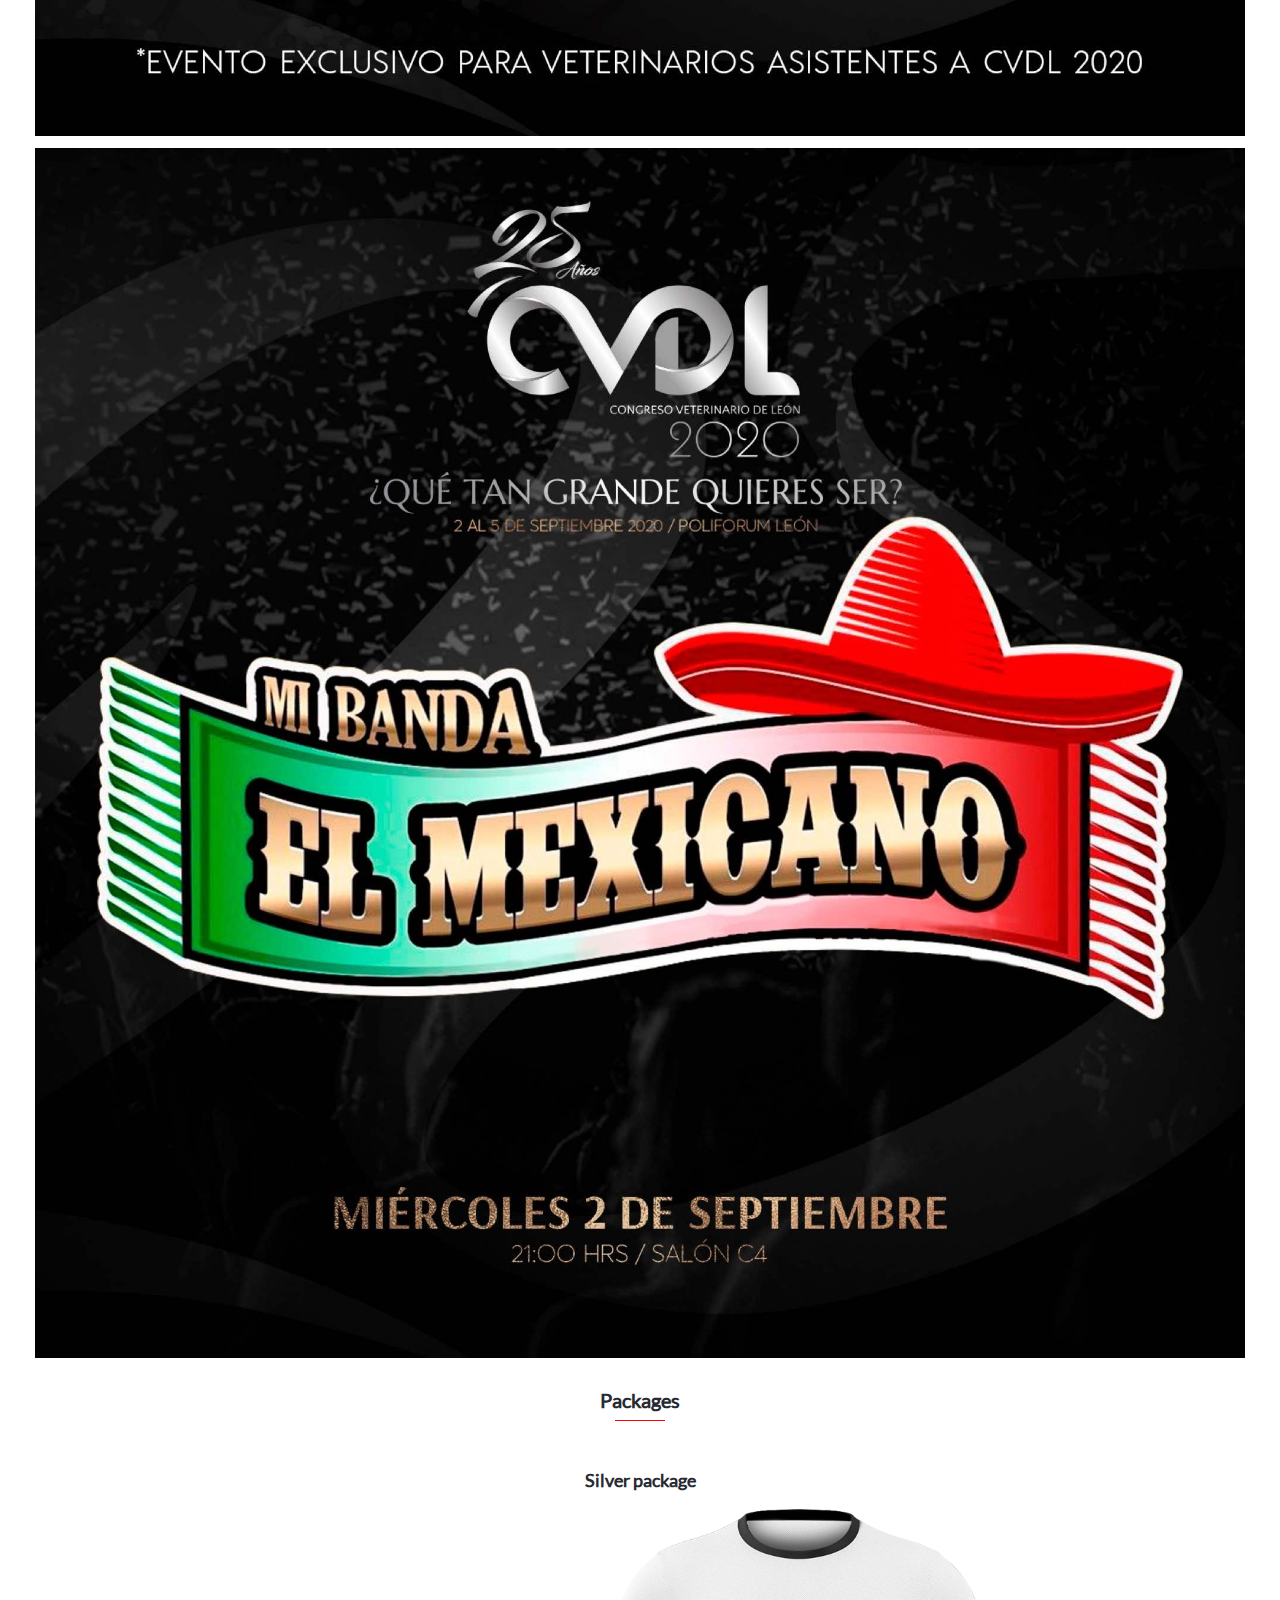
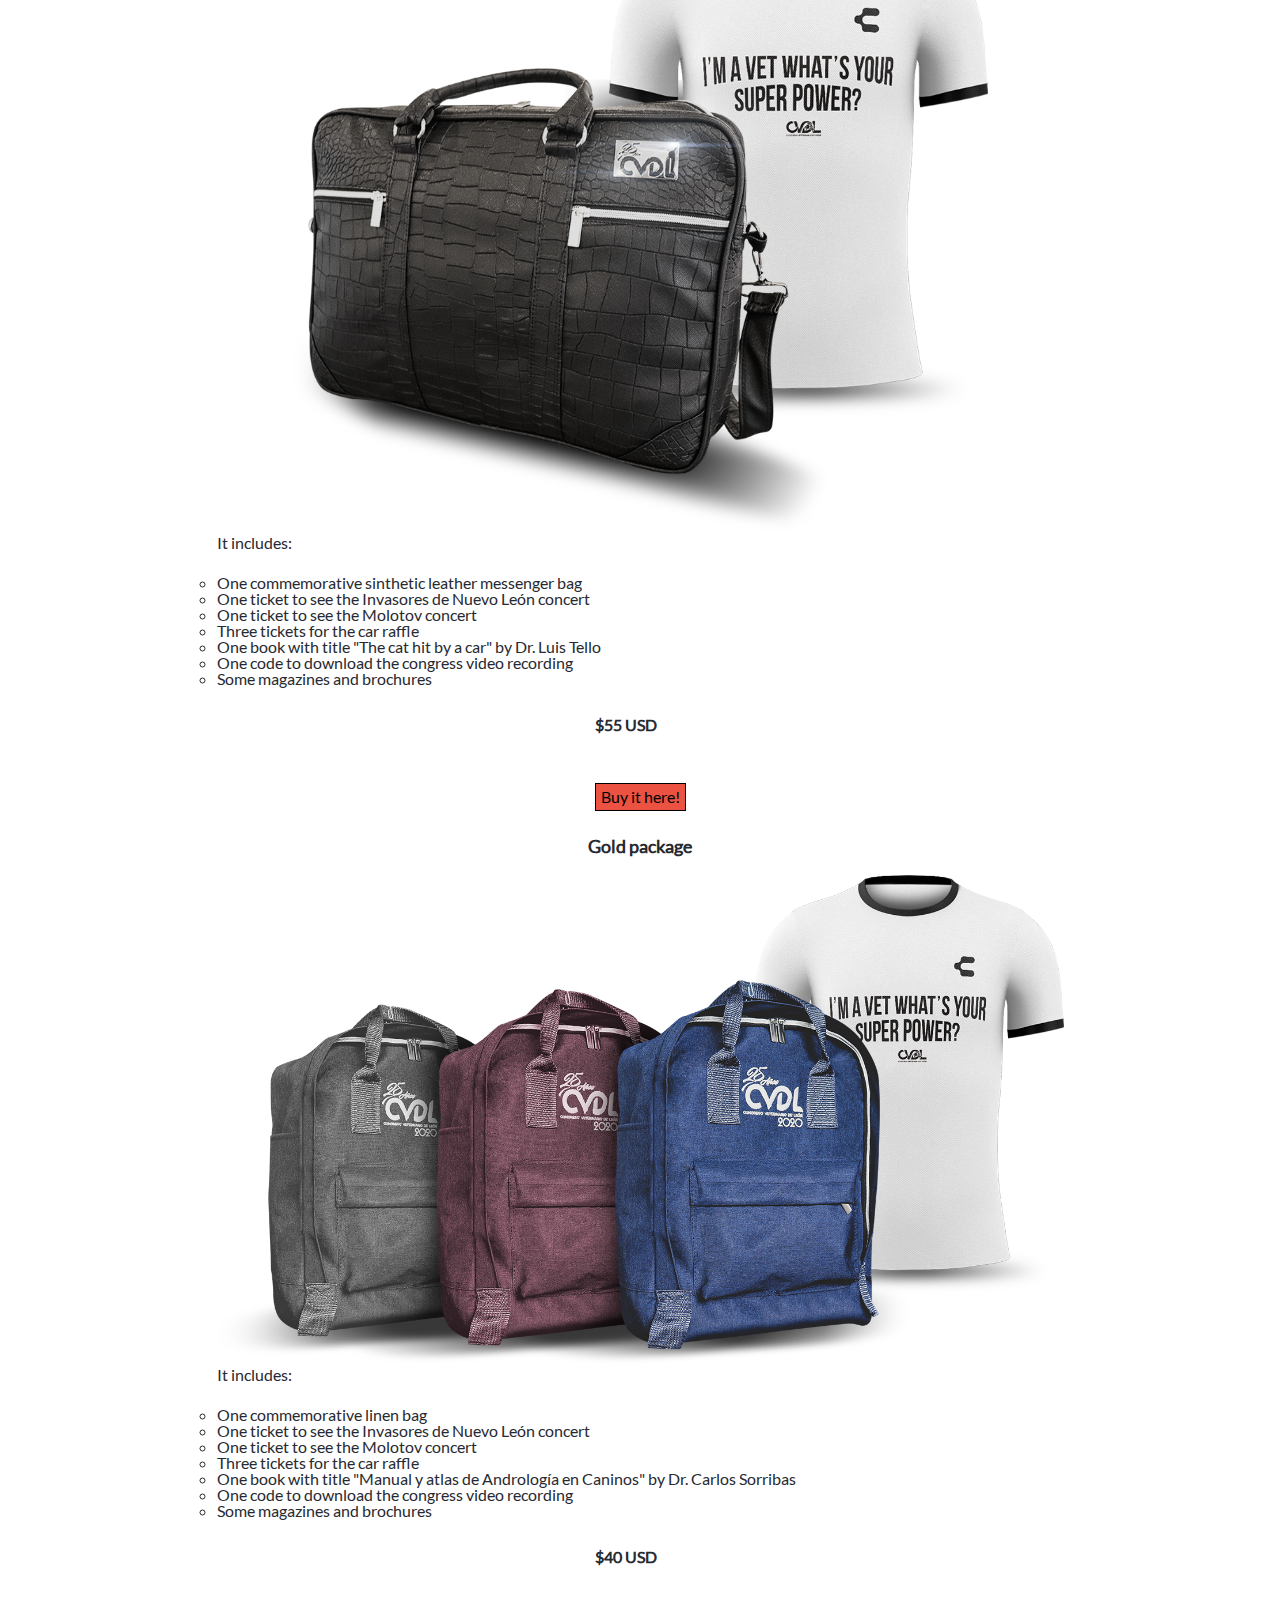
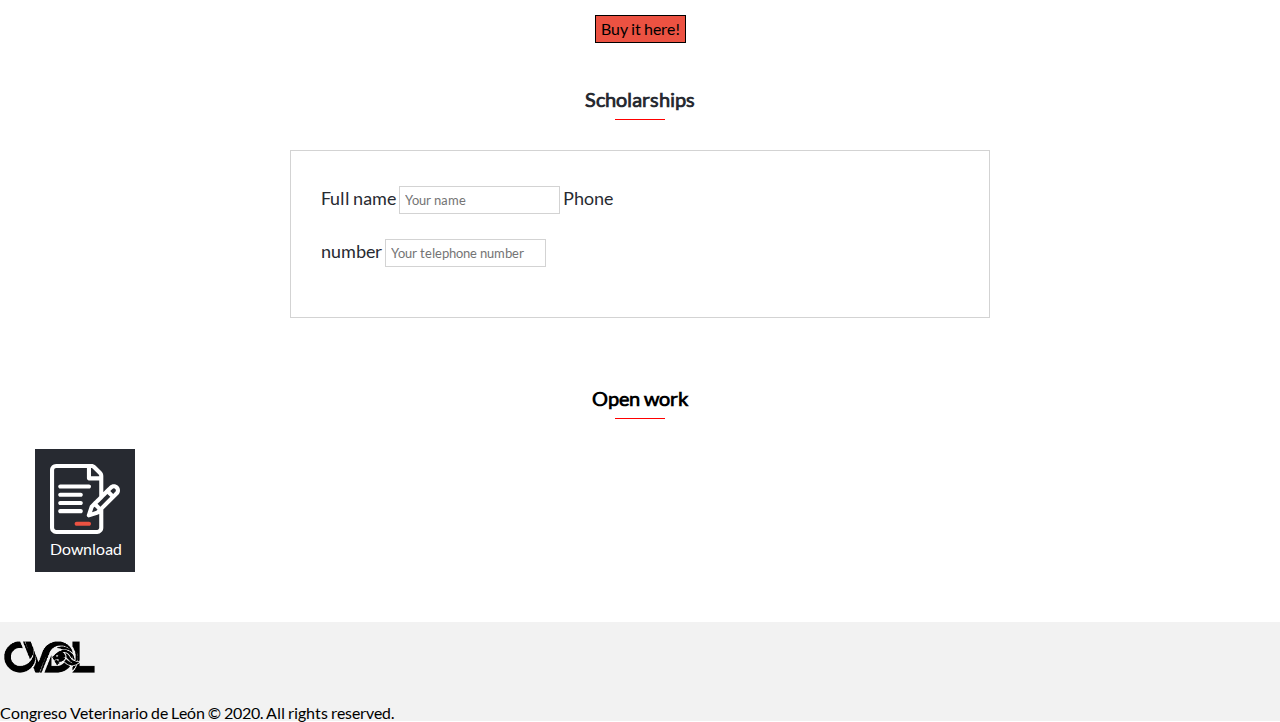
<file: assets/pages/program.html>
<!DOCTYPE html>
<html lang="en">
  <head>
    <title>Veterinary Congress in Leon</title>
    <meta charset="utf-8" />
    <meta name="viewport" content="width=device-width, initial-scale=1, shrink-to-fit=no" />
    <link rel="stylesheet" type="text/css" href="../reset.css" />
    <link rel="stylesheet" type="text/css" href="../style.css" />
  </head>

  <body>
    <header>
      <nav>
        <div class="menu-bars">
          <a href="#show"><img src="../images/bars-solid.svg" alt="menu-bars" /></a>
        </div>
        <div class="nav-menu-wrapper" id="close">
          <div class="menu-items" id="show">
            <div class="times-icon">
              <a href="#close"><img src="../images/times-solid.svg" alt="times-icon" /></a>
            </div>
            <ul class="media-links">
              <li class="facebook-icon">
                <a href="#"> <img src="../images/facebook.svg" alt="facebook-icon" /></a>
              </li>
              <li class="instagram-icon">
                <a href="#"> <img src="../images/instagram.svg" alt="instagram-icon" /></a>
              </li>
              <li class="language-sp">
                <p><a href="#"> Spanish</a></p>
              </li>
              <li class="my-page">
                <p><a href="#"> My page</a></p>
              </li>
              <li class="log-out">
                <p><a href="#"> Logout </a></p>
              </li>
            </ul>
            <ul class="about-links">
              <li class="logo">
                <a href="../../index.html"><img src="../images/logo-cvdl-modified.svg" alt="cvdl-logo" /></a>
              </li>
              <li>
                <ul class="about-items">
                  <li class="about">
                    <p><a href="about.html"> About </a></p>
                  </li>
                  <li hidden>
                    <p><a href="#"> Program </a></p>
                  </li>
                  <li>
                    <p><a href="../../index.html#speakers"> Speakers </a></p>
                  </li>
                  <li>
                    <p><a href="#concerts"> Concerts </a></p>
                  </li>
                  <li>
                    <p><a href="about.html#contact-us"> Contact-us </a></p>
                  </li>
                  <li class="register">
                    <p><a href="register.html"> Tickets </a></p>
                  </li>
                  <li class="home-icon">
                    <a href="../../index.html"><img src="../images/home.svg" alt="home-logo" /></a>
                  </li>
                </ul>
              </li>
            </ul>
          </div>
        </div>
      </nav>
    </header>

    <main>
      <div class="program-section">
		<h1 hidden>Veterinary Congress in Leon 2020</h1>
        <h2 class="title">Main Program</h2>
      </div>
      <section class="past-events previous-event" id="previous-event">
        <h3>Previous event</h3>
        <ul class="wrapper">
          <li class="event">
            <iframe src="https://www.youtube.com/embed/skHcbEHH4aw?controls=0&showinfo=0" allow="accelerometer; autoplay; encrypted-media; gyroscope; picture-in-picture" allowfullscreen></iframe>
            <div class="overlay"></div>
          </li>
        </ul>
      </section>

      <section class="concerts-section" id="concerts">
        <h3>Concerts</h3>
        <ul class="artists">
          <li>
            <a href="#concerts"><img src="../images/invasores.jpg" alt="invasores-poster" /></a>
          </li>
          <li>
            <a href="#concerts"><img src="../images/molotov.jpg" alt="molotov-poster" /></a>
          </li>
          <li>
            <a href="#concerts"><img src="../images/mexicano.jpg" alt="mexicano-poster" /></a>
          </li>
        </ul>
      </section>

      <section class="packages-section" id="packages">
        <h3>Packages</h3>
        <ul class="packages">
          <li class="gold-package">
            <h4>Silver package</h4>
            <div class="image">
              <img src="../images/gold-package.png" alt="gold-package" />
            </div>
            <ul class="includes">
              <li>It includes:</li>
              <li>One commemorative sinthetic leather messenger bag</li>
              <li>One ticket to see the Invasores de Nuevo León concert</li>
              <li>One ticket to see the Molotov concert</li>
              <li>Three tickets for the car raffle</li>
              <li>One book with title "The cat hit by a car" by Dr. Luis Tello</li>
              <li>One code to download the congress video recording</li>
              <li>Some magazines and brochures</li>
            </ul>
            <div class="purchase">
              <p class="price">$55 USD</p>
              <p class="buy-it-here"><a href="#packages"> Buy it here!</a></p>
            </div>
          </li>

          <li class="silver-package">
            <h4>Gold package</h4>
            <div class="image">
              <img src="../images/silver-package.png" alt="silver-package" />
            </div>
            <ul class="includes">
              <li>It includes:</li>
              <li>One commemorative linen bag</li>
              <li>One ticket to see the Invasores de Nuevo León concert</li>
              <li>One ticket to see the Molotov concert</li>
              <li>Three tickets for the car raffle</li>
              <li>One book with title "Manual y atlas de Andrología en Caninos" by Dr. Carlos Sorribas</li>
              <li>One code to download the congress video recording</li>
              <li>Some magazines and brochures</li>
            </ul>
            <div class="purchase">
              <p class="price">$40 USD</p>
              <p class="buy-it-here"><a href="#packages"> Buy it here! </a></p>
            </div>
          </li>
        </ul>
      </section>

      <section class="scholarships-section" id="scholarships">
        <h3>Scholarships</h3>
        <div class="wrapper">
          <form class="contact-form">
            <label for="name">Full name</label>
            <input id="name" type="text" placeholder="Your name" />
            <label for="phone">Phone number</label>
            <input id="phone" type="text" placeholder="Your telephone number" />
          </form>
        </div>
      </section>

      <section class="open-work-section" id="open-work">
        <h3>Open work</h3>
        <div class="guidelines-document">
          <div class="wrapper">
            <a href="#open-work">
              <img src="../images/document.svg" alt="guidelines" />
              <p class="download">Download</p>
            </a>
          </div>
        </div>
      </section>
    </main>

    <footer>
      <div class="copyright">
        <div class="picture"><img src="../images/cvdl-logo-1.png" alt="cvdl-logo" /></div>
        <p>Congreso Veterinario de León © 2020. All rights reserved.</p>
      </div>
    </footer>
  </body>
</html>
</file>
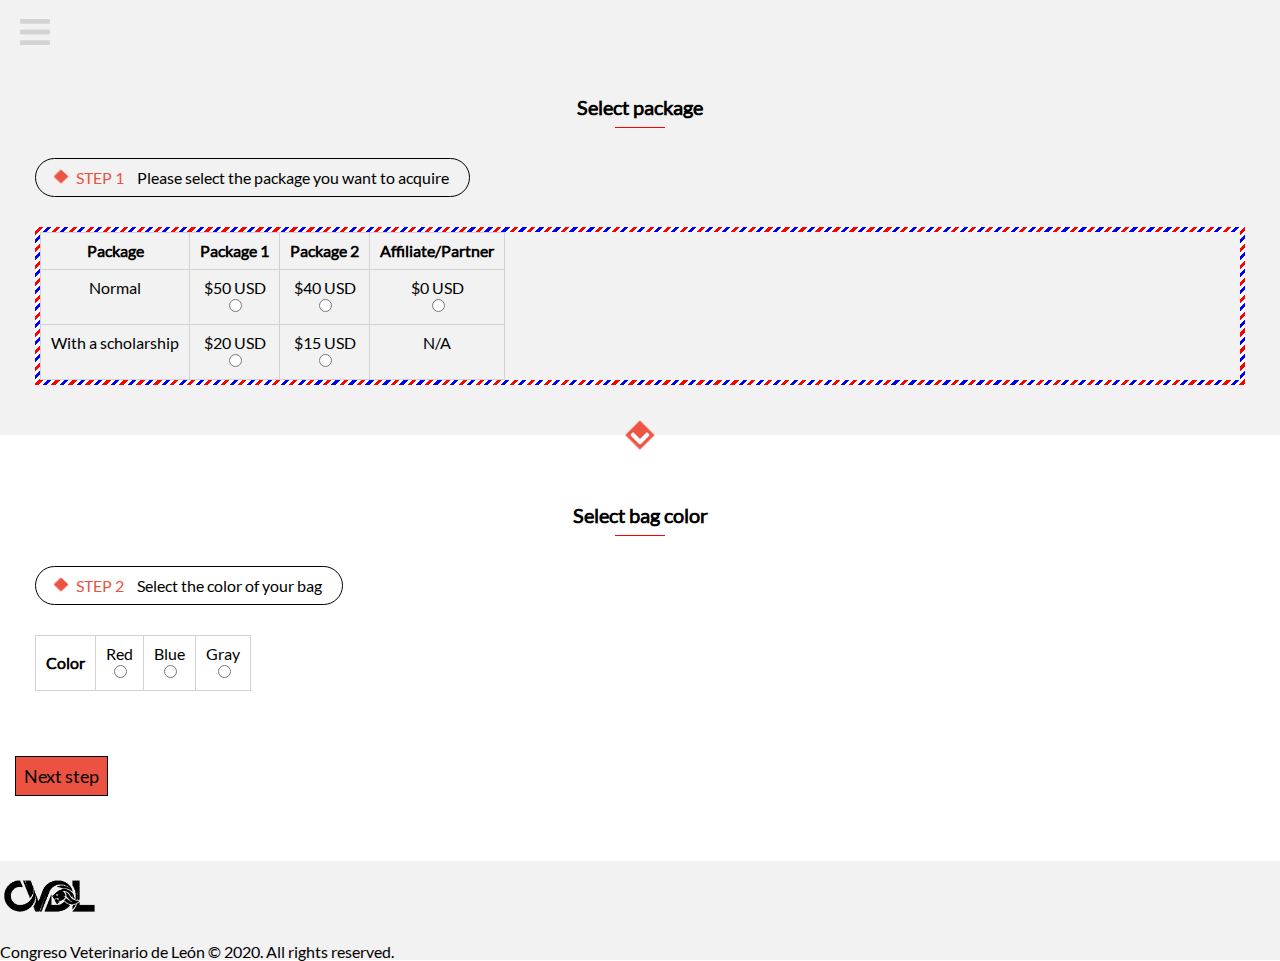
<file: assets/pages/register.html>
<!DOCTYPE html>
<html lang="en">
  <head>
    <title>Veterinary Congress in Leon</title>
    <meta charset="utf-8" />
    <meta name="viewport" content="width=device-width, initial-scale=1, shrink-to-fit=no" />
    <link rel="stylesheet" type="text/css" href="../reset.css" />
    <link rel="stylesheet" type="text/css" href="../style.css" />
  </head>

  <body>
    <header>
      <nav>
        <div class="menu-bars">
          <a href="#show"><img src="../images/bars-solid.svg" alt="menu-bars" /></a>
        </div>
        <div class="nav-menu-wrapper" id="close">
          <div class="menu-items" id="show">
            <div class="times-icon">
              <a href="#close"><img src="../images/times-solid.svg" alt="times-icon" /></a>
            </div>
            <ul class="media-links">
              <li class="facebook-icon">
                <a href="#"> <img src="../images/facebook.svg" alt="facebook-icon" /></a>
              </li>
              <li class="instagram-icon">
                <a href="#"> <img src="../images/instagram.svg" alt="instagram-icon" /></a>
              </li>
              <li class="language-sp">
                <p><a href="#"> Spanish</a></p>
              </li>
              <li class="my-page">
                <p><a href="#"> My page</a></p>
              </li>
              <li class="log-out">
                <p><a href="#"> Logout </a></p>
              </li>
            </ul>
            <ul class="about-links">
              <li class="logo">
                <a href="../../index.html"><img src="../images/logo-cvdl-modified.svg" alt="cvdl-logo" /></a>
              </li>
              <li>
                <ul class="about-items">
                  <li class="about">
                    <p><a href="about.html"> About </a></p>
                  </li>
                  <li>
                    <p><a href="../../index.html#main-program"> Program </a></p>
                  </li>
                  <li>
                    <p><a href="../../index.html#speakers"> Speakers </a></p>
                  </li>
                  <li>
                    <p><a href="program.html#concerts"> Concerts </a></p>
                  </li>
                  <li>
                    <p><a href="about.html#contact-us"> Contact-us </a></p>
                  </li>
                  <li class="register" hidden>
                    <p><a href="register.html"> Tickets </a></p>
                  </li>
                  <li class="home-icon">
                    <a href="../../index.html"><img src="../images/home.svg" alt="home-logo" /></a>
                  </li>
                </ul>
              </li>
            </ul>
          </div>
        </div>
      </nav>
    </header>

    <main>
      <section class="select-package-section">
		<h1 hidden>Veterinary Congress in Leon 2020</h1>
        <h3>Select package</h3>
        <div class="acquisition-step">
          <div class="step-instruction"><span class="step-number"> STEP 1</span> <span>Please select the package you want to acquire </span></div>
        </div>
        <div class="table-frame">
          <form>
            <table class="select-package">
              <tr class="table-header">
                <th>
                  <p>Package</p>
                </th>
                <th>
                  <p>Package 1</p>
                </th>
                <th>
                  <p>Package 2</p>
                </th>
                <th>
                  <p>Affiliate/Partner</p>
                </th>
              </tr>
              <tr>
                <td class="normal-package">
                  Normal
                </td>
                <td>
                  <label for="gold-package-1" class="gold-label">$50 USD</label><br />
                  <input type="radio" id="gold-package-1" name="package" />
                </td>
                <td>
                  <label for="silver-package-2" class="silver-label">$40 USD</label><br />
                  <input type="radio" id="silver-package-2" name="package" />
                </td>
                <td>
                  <label for="affiliate-package-3" class="affiliate-label">$0 USD</label><br />
                  <input type="radio" id="affiliate-package-3" name="package" />
                </td>
              </tr>
              <tr>
                <td class="scholarship-package">
                  With a scholarship
                </td>
                <td>
                  <label for="gold-package-1-sc" class="gold-label">$20 USD </label><br />
                  <input type="radio" id="gold-package-1-sc" name="package" />
                </td>
                <td>
                  <label for="silver-package-2-sc" class="silver-label">$15 USD</label><br />
                  <input type="radio" id="silver-package-2-sc" name="package" />
                </td>
                <td class="affiliate-label-scholarship">
                  <p>N/A</p>
                </td>
              </tr>
            </table>
          </form>
        </div>
      </section>

      <div class="rhombus-divide">
        <img src="../images/rhombus-down-solid.svg" alt="rhombus icon" />
      </div>

      <section class="select-package-color-section">
        <h3>Select bag color</h3>
        <div class="acquisition-step">
          <div class="step-instruction"><span class="step-number"> STEP 2</span> <span>Select the color of your bag </span></div>
        </div>
        <div class="wrapper">
          <form>
            <table class="select-package-color">
              <tr>
                <td class="package-color">
                  <span>Color</span>
                </td>
                <td>
                  <label for="red-color" class="red-color-label">Red</label><br />
                  <input type="radio" id="red-color" name="color" />
                </td>
                <td>
                  <label for="blue-color" class="blue-color-label">Blue</label><br />
                  <input type="radio" id="blue-color" name="color" />
                </td>
                <td>
                  <label for="gray-color" class="gray-color-label">Gray</label><br />
                  <input type="radio" id="gray-color" name="color" />
                </td>
              </tr>
            </table>
          </form>
        </div>
      </section>

      <div class="save-button-wrapper">
        <button class="save"><span>Next step</span></button>
      </div>
    </main>

    <footer>
      <div class="copyright">
        <div class="picture"><img src="../images/cvdl-logo-1.png" alt="cvdl logo" /></div>
        <p>Congreso Veterinario de León © 2020. All rights reserved.</p>
      </div>
    </footer>
  </body>
</html>
</file>
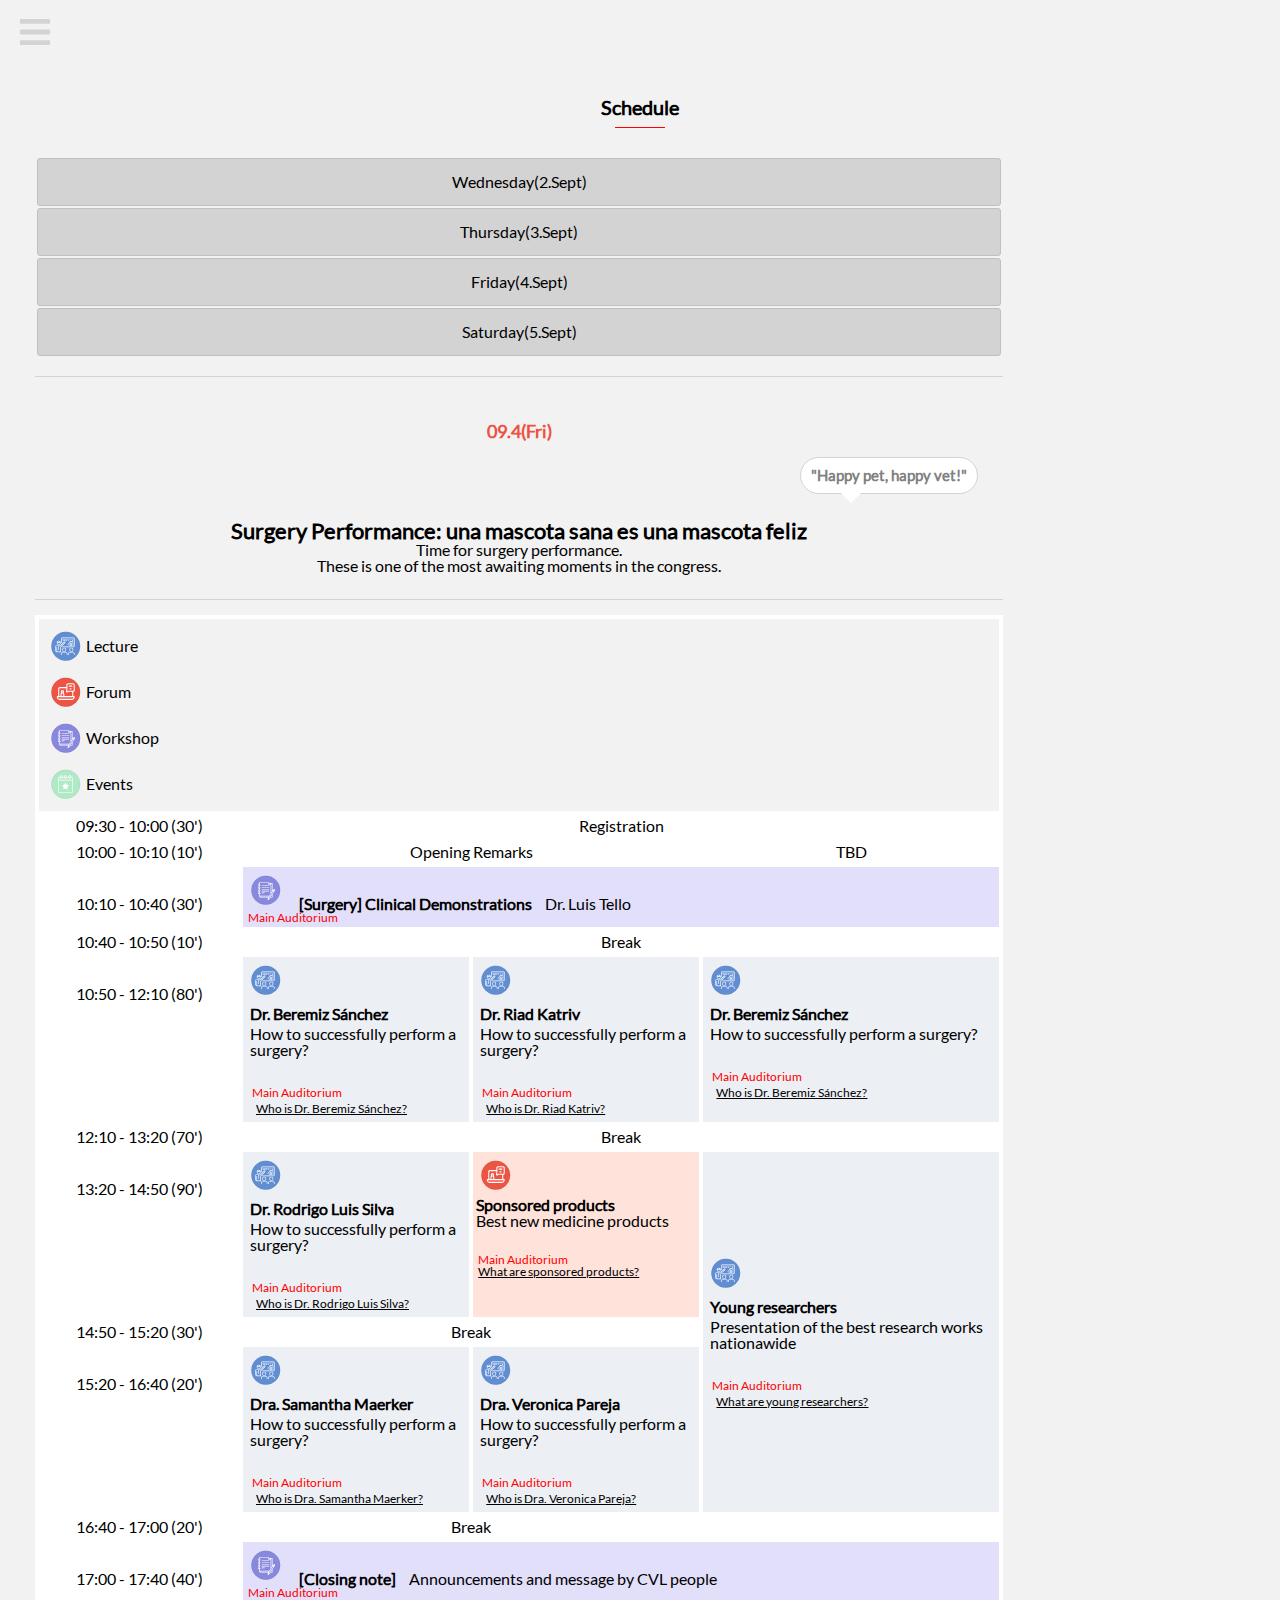
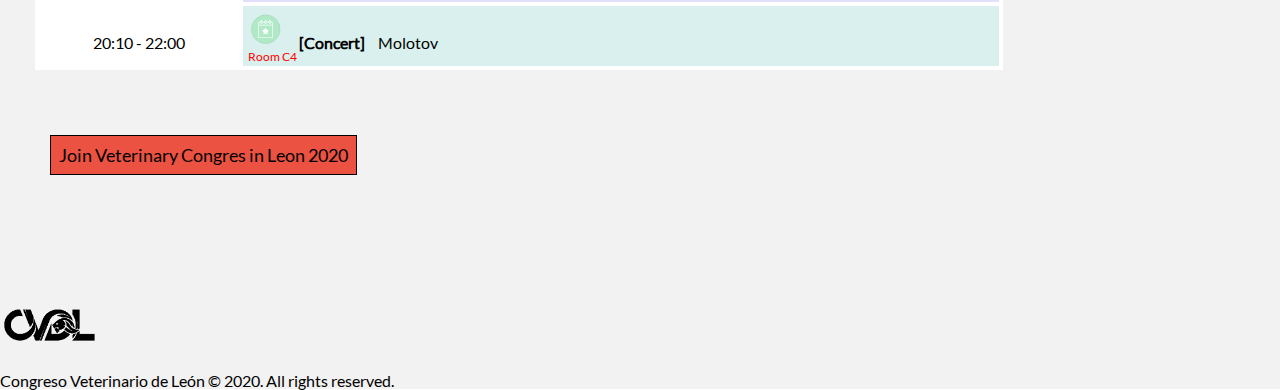
<file: assets/pages/schedule.html>
<!DOCTYPE html>
<html lang="en">
  <head>
    <title>Veterinary Congress in Leon</title>
    <meta charset="utf-8" />
    <meta name="viewport" content="width=device-width, initial-scale=1, shrink-to-fit=no" />
    <link rel="stylesheet" type="text/css" href="../reset.css" />
    <link rel="stylesheet" type="text/css" href="../style.css" />
  </head>
  
  <body>
    
	<header>
      <nav>
        <div class="menu-bars">
          <a href="#show"><img src="../images/bars-solid.svg" alt="menu-bars" /></a>
        </div>
        <div class="nav-menu-wrapper" id="close">
          <div class="menu-items" id="show">
            <div class="times-icon">
              <a href="#close"><img src="../images/times-solid.svg" alt="times-icon" /></a>
            </div>
            <ul class="media-links">
              <li class="facebook-icon">
                <a href="#"> <img src="../images/facebook.svg" alt="facebook-icon" /></a>
              </li>
              <li class="instagram-icon">
                <a href="#"> <img src="../images/instagram.svg" alt="instagram-icon" /></a>
              </li>
              <li class="language-sp">
                <p><a href="#"> Spanish</a></p>
              </li>
              <li class="my-page">
                <p><a href="#"> My page</a></p>
              </li>
              <li class="log-out">
                <p><a href="#"> Logout </a></p>
              </li>
            </ul>
            <ul class="about-links">
              <li class="logo">
                <a href="../../index.html"><img src="../images/logo-cvdl-modified.svg" alt="cvdl-logo" /></a>
              </li>
              <li>
                <ul class="about-items">
                  <li class="about">
                    <p><a href="about.html"> About </a></p>
                  </li>
                  <li>
                    <p><a href="../../index.html#main-program"> Program </a></p>
                  </li>
                  <li>
                    <p><a href="../../index.html#speakers"> Speakers </a></p>
                  </li>
                  <li>
                    <p><a href="program.html#concerts"> Concerts </a></p>
                  </li>
                  <li>
                    <p><a href="about.html#contact-us"> Contact-us </a></p>
                  </li>
                  <li class="register" hidden>
                    <p><a href="register.html"> Tickets </a></p>
                  </li>
                  <li class="home-icon">
                    <a href="../../index.html"><img src="../images/home.svg" alt="home-logo" /></a>
                  </li>
                </ul>
              </li>
            </ul>
          </div>
        </div>
      </nav>
    </header>
   
   <main>
      <section class="select-package-section">
        <h1 hidden>Veterinary Congress in Leon 2020</h1>
        <h3>Schedule</h3>
        <ul class="schedule-days">
          <li>Wednesday(2.Sept)</li>
          <li>Thursday(3.Sept)</li>
          <li>Friday(4.Sept)</li>
          <li>Saturday(5.Sept)</li>
        </ul>

        <ul class="daily-objectives">
          <li>
            09.4(Fri)
            <div class="happy-pet">"Happy pet, happy vet!"</div>
          </li>
          <li>Surgery Performance: una mascota sana es una mascota feliz</li>
          <li>Time for surgery performance.</li>
          <li>These is one of the most awaiting moments in the congress.</li>
        </ul>

        <table class="schedule-friday">
          <tr class="schedule-icons-wrapper">
            <td colspan="4">
              <ul class="schedule-icons">
                <li><img src="../images/lecture-icon.svg" alt="lecture-icon" /> Lecture</li>
                <li><img src="../images/forum-icon.svg" alt="forum-icon" /> Forum</li>
                <li><img src="../images/workshop-icon.svg" alt="workshop-icon" /> Workshop</li>
                <li><img src="../images/event-icon.svg" alt="event-icon" /> Events</li>
              </ul>
            </td>
          </tr>
          <tbody>
            <tr>
              <td class="time">09:30 - 10:00 (30')</td>
              <td class="break" colspan="3">Registration</td>
            </tr>
            <tr>
              <td class="time">10:00 - 10:10 (10')</td>
              <td class="activities break" colspan="2">Opening Remarks</td>
              <td class="activities break">TBD</td>
            </tr>
            <tr>
              <td class="time">10:10 - 10:40 (30')</td>
              <td class="activities workshop" colspan="3">
                <div class="flex-row">
                  <div class="border-none"><img src="../images/workshop-icon.svg" alt="workshop-icon" /> <span class="schedule-title border-none schedule-topics">[Surgery] Clinical Demonstrations </span>Dr. Luis Tello</div>
                  <div class="border-none schedule-place schedule-place">Main Auditorium</div>
                </div>
              </td>
            </tr>
            <tr>
              <td class="time">10:40 - 10:50 (10')</td>
              <td class="activities break" colspan="3">Break</td>
            </tr>
            <tr>
              <td class="time">10:50 - 12:10 (80')</td>
              <td class="activities lecture">
                <img src="../images/lecture-icon.svg" alt="lecture-icon" />
                <div class="schedule-title">Dr. Beremiz Sánchez</div>
                <div>How to successfully perform a surgery?</div>
                <div class="schedule-place schedule-who-place">
                  Main Auditorium
                  <div class="schedule-who">Who is Dr. Beremiz Sánchez?</div>
                </div>
              </td>
              <td class="activities lecture">
                <img src="../images/lecture-icon.svg" alt="lecture-icon" />
                <div class="schedule-title">Dr. Riad Katriv</div>
                <div>How to successfully perform a surgery?</div>
                <div class="schedule-place schedule-who-place">
                  Main Auditorium
                  <div class="schedule-who">Who is Dr. Riad Katriv?</div>
                </div>
              </td>
              <td class="activities lecture">
                <img src="../images/lecture-icon.svg" alt="lecture-icon" />
                <div class="schedule-title">Dr. Beremiz Sánchez</div>
                <div>How to successfully perform a surgery?</div>
                <div class="schedule-place schedule-who-place">
                  Main Auditorium
                  <div class="schedule-who">Who is Dr. Beremiz Sánchez?</div>
                </div>
              </td>
            </tr>
            <tr>
              <td class="time">12:10 - 13:20 (70')</td>
              <td class="activities break" colspan="3">Break</td>
            </tr>
            <tr>
              <td class="time">13:20 - 14:50 (90')</td>
              <td class="activities lecture">
                <img src="../images/lecture-icon.svg" alt="lecture-icon" />
                <div class="schedule-title">Dr. Rodrigo Luis Silva</div>
                <div>How to successfully perform a surgery?</div>
                <div class="schedule-place schedule-who-place">
                  Main Auditorium
                  <div class="schedule-who">Who is Dr. Rodrigo Luis Silva?</div>
                </div>
              </td>
              <td class="activities forum">
                <img src="../images/forum-icon.svg" alt="forum-icon" />
                <div class="schedule-title">Sponsored products</div>
                <div>Best new medicine products</div>
                <div class="schedule-place schedule-who-place">
                  Main Auditorium
                  <div class="schedule-who">What are sponsored products?</div>
                </div>
              </td>
              <td class="activities activities-merge lecture" rowspan="3">
                <img src="../images/lecture-icon.svg" alt="lecture-icon" />
                <div class="schedule-title">Young researchers</div>
                <div>Presentation of the best research works nationawide</div>
                <div class="schedule-place schedule-who-place">
                  Main Auditorium
                  <div class="schedule-who">What are young researchers?</div>
                </div>
              </td>
            </tr>
            <tr>
              <td class="time">14:50 - 15:20 (30')</td>
              <td class="activities break" colspan="2">Break</td>
            </tr>
            <tr>
              <td class="time">15:20 - 16:40 (20')</td>
              <td class="activities lecture">
                <img src="../images/lecture-icon.svg" alt="lecture-icon" />
                <div class="schedule-title">Dra. Samantha Maerker</div>
                <div>How to successfully perform a surgery?</div>
                <div class="schedule-place schedule-who-place">
                  Main Auditorium
                  <div class="schedule-who">Who is Dra. Samantha Maerker?</div>
                </div>
              </td>
              <td class="activities lecture">
                <img src="../images/lecture-icon.svg" alt="lecture-icon" />
                <div class="schedule-title">Dra. Veronica Pareja</div>
                <div>How to successfully perform a surgery?</div>
                <div class="schedule-place schedule-who-place">
                  Main Auditorium
                  <div class="schedule-who">Who is Dra. Veronica Pareja?</div>
                </div>
              </td>
            </tr>
            <tr>
              <td class="time">16:40 - 17:00 (20')</td>
              <td class="activities break" colspan="2">Break</td>
              <td class="activities"></td>
            </tr>
            <tr>
              <td class="time">17:00 - 17:40 (40')</td>
              <td class="activities workshop" colspan="3">
                <div class="flex-row">
                  <div class="border-none"><img src="../images/workshop-icon.svg" alt="workshop-icon" /> <span class="schedule-title schedule-topics">[Closing note] </span><span>Announcements and message by CVL people</span></div>
                  <div class="schedule-place schedule-place">Main Auditorium</div>
                </div>
              </td>
            </tr>
            <tr>
              <td class="time">20:10 - 22:00</td>
              <td class="activities event" colspan="3">
                <div class="flex-row">
                  <div><img src="../images/event-icon.svg" alt="event-icon" /> <span class="schedule-title schedule-topics">[Concert] </span>Molotov</div>
                  <div class="border-none schedule-place schedule-place">Room C4</div>
                </div>
              </td>
            </tr>
          </tbody>
        </table>
        <div class="save-button-wrapper">
          <button class="save"><span>Join Veterinary Congres in Leon 2020</span></button>
        </div>
      </section>
    </main>
    
	<footer>
      <div class="copyright">
        <div class="picture"><img src="../images/cvdl-logo-1.png" alt="cvdl logo" /></div>
        <p>Congreso Veterinario de León © 2020. All rights reserved.</p>
      </div>
    </footer>
  </body>
</html>
</file>
<file: assets/style.css>
/* General Definitions */

@font-face {
  font-family: cocogoose;
  src: url(fonts/Cocogoose_trial.otf);
}

@font-face {
  font-family: lato;
  src: url(fonts/Lato-Regular.ttf);
}

html * {
  font-family: lato, arial, sans-serif;
  -webkit-box-sizing: border-box;
  box-sizing: border-box;
}

a:hover,
a:link,
a:active,
a:visited {
  color: currentcolor;
  text-decoration: none;
}

h1,
h2 {
  font-family: cocogoose, sans-serif;
  color: #ec5242;
  margin-bottom: 7px;
}

h1 {
  font-size: 35px;
  text-transform: uppercase;
}

h2 {
  font-size: 32px;
  font-weight: 500;
}

h3 {
  font-size: 20px;
  text-align: center;
  padding-top: 20px;
}

h4 {
  font-size: 18px;
}

section {
  padding-left: 35px;
  padding-right: 35px;
}

h3::after {
  content: "";
  display: block;
  width: 50px;
  height: 0;
  border-top: solid red 1px;
  margin: auto;
  margin-bottom: 30px;
  margin-top: 10px;
}

iframe {
  border: none;
}

/* Header */

nav {
  position: relative;
}

.menu-bars {
  width: 30px;
  height: 30px;
  margin-left: 20px;
  margin-top: 15px;
}

nav div.menu-items {
  display: none;
}

nav div.nav-menu-wrapper:target {
  display: none;
}

nav div.menu-items:target {
  display: -webkit-box;
  display: -ms-flexbox;
  display: flex;
}

.menu-items {
  top: -15px;
  z-index: 100;
  background-color: white;
  border: solid 2px;
  margin: 0;
  width: 250px;
}

nav .times-icon {
  width: 15px;
  -ms-flex-item-align: end;
  -ms-grid-row-align: end;
  align-self: end;
  margin: 15px;
}

nav .logo {
  display: none;
}

.media-links {
  -webkit-box-ordinal-group: 2;
  -ms-flex-order: 1;
  order: 1;
  border-top: solid 1px #ec2542;
}

.speakers-section li {
  display: -webkit-box;
  display: -ms-flexbox;
  display: flex;
  position: relative;
  margin-bottom: 50px;
  color: #272a31;
}

.contact-us-section,
.contact-us-departments li {
  background-color: #f2f2f2;
  display: -webkit-box;
  display: -ms-flexbox;
  display: flex;
  -webkit-box-orient: vertical;
  -webkit-box-direction: normal;
  -ms-flex-direction: column;
  flex-direction: column;
  -webkit-box-pack: center;
  -ms-flex-pack: center;
  justify-content: center;
  -webkit-box-align: center;
  -ms-flex-align: center;
  align-items: center;
  padding-top: 18px;
  padding-bottom: 18px;
}

.contact-us-departments li {
  margin: 5px;
}

.committee img {
  width: 200px;
}

.packages img {
  width: 70%;
}

.rhombus-divide img {
  position: absolute;
  top: -15px;
}

.schedule-icons img,
.schedule-friday img {
  width: 30px;
  margin: 5px;
  border: none;
}

.artists li img,
.artists li {
  width: 100%;
}

.artists li {
  margin: 10px 0;
}

.packages > li {
  display: -webkit-box;
  display: -ms-flexbox;
  display: flex;
  -webkit-box-orient: vertical;
  -webkit-box-direction: normal;
  -ms-flex-direction: column;
  flex-direction: column;
  -webkit-box-align: center;
  -ms-flex-align: center;
  align-items: center;
  margin: 50px 0;
}

.schedule-days li {
  padding: 15px;
  border: solid 1px silver;
  margin: 2px;
  text-align: center;
  vertical-align: center;
  background-color: #d3d3d3;
  border-radius: 3px;
}

.schedule-icons li {
  display: flex;
  margin: 2px;
  padding: 2px;
  align-items: center;
}

.menu-items .media-links li,
.menu-items .about-links li {
  margin: 15px 0;
}

.home-icon {
  width: 25px;
}

.about-items li:hover {
  text-decoration: underline;
}

.about-items .register:hover {
  text-decoration: none;
  background-color: #ec5242;
  color: white;
}

/* Presentation section */

main {
  margin-top: -48px;
}

.presentation {
  background-image: url(images/people-1500.jpg);
  background-position: top left -408px;
  background-repeat: no-repeat;
  padding-top: 135px;
  background-color: #f2f2f2ff;
  padding-bottom: 50px;
}

h1.title {
  background-image: url("images/lion-3.jpeg");
  background-position: bottom 0 right 0;
  background-repeat: no-repeat;
  -webkit-background-clip: text;
  background-clip: text;
  background-size: cover;
  color: transparent;
  line-height: 35px;
  margin-top: 0;
}

.advice {
  width: 100px;
  float: right;
}

.congress-description p {
  border: solid 2px #d3d3d3;
  padding: 40px;
  margin-bottom: 15px;
}

.date,
.place {
  color: black;
  font-weight: bold;
}

.place {
  font-size: 20px;
}

/* Main program */

.main-program-section {
  background-image: url(images/animals-1.jpg);
  background-size: 50px;
  padding: 0;
  padding-bottom: 18px;
}

.main-program-section .title,
.main-program-section .events p {
  color: white;
}

.main-program-section .events li {
  margin-left: 18px;
  margin-right: 18px;
  margin-bottom: 14px;
  position: relative;
  z-index: 1;
  padding: 15px;
}

.main-program-section .join > span {
  margin: 5px 18px;
  display: inline-block;
  background-color: #ec5242;
  color: white;
  padding: 20px;
  font-size: 20px;
  text-align: center;
}

.main-program-section .full-program {
  color: white;
  display: flex;
  margin: 0 3px;
  text-decoration: underline;
}

.about-section .description p {
  border: solid #d3d3d3 2px;
  max-width: 500px;
  background-color: white;
  padding: 40px;
}

.scholarships-section .wrapper {
  padding: 30px;
  border: solid #d3d3d3 1px;
  max-width: 700px;
  margin: auto;
}

.guidelines-document .wrapper {
  width: 100px;
  background-color: #272a31;
  padding: 15px;
  color: white;
}

.speakers-section li::before {
  display: block;
  content: "";
  background-image: url(images/united-states.svg);
  background-repeat: no-repeat;
  height: 53px;
  width: 200px;
  position: absolute;
  z-index: -1;
  top: -11px;
  left: -15px;
  background-size: contain;
}

.main-program-section .events li::before {
  content: "";
  position: absolute;
  top: 0;
  left: 0;
  width: 100%;
  height: 100%;
  background-color: white;
  z-index: -1;
  opacity: 0.3;
}

.speakers-section .title {
  color: #272a31;
}

.program-section .title {
  text-align: center;
}

.main-program-section .events .title {
  color: #ec5242;
}

footer .picture img {
  width: 115px;
}

.about-section .foot-prints img {
  width: 100px;
}

.main-program-section .events li img {
  margin: 0 13px;
  width: 40px;
}

.speakers-section li .picture img {
  width: 140px;
  border: solid;
}

.artists li:hover img {
  border: solid white 2px;
}

.main-program-section .events li .logo img {
  width: 60px;
  margin-right: -6px;
}

.main-program-section .events li .wrapper > .title {
  min-width: 100px;
  max-width: 100px;
  margin: 0 13px;
}

.contact-us-departments li > p:first-child {
  font-weight: 700;
}

.main-program-section .events li .wrapper > p {
  margin: 0 13px;
}

.schedule-days li:hover {
  background-color: #ec5242;
  color: white;
  cursor: pointer;
}

.daily-objectives li:first-child {
  color: #ec5242;
  font-weight: bold;
  margin: 20px auto;
  text-align: center;
  font-size: 18px;
  position: relative;
  margin-bottom: 80px;
}

.daily-objectives li:nth-child(2) {
  font-size: 22px;
  font-weight: bold;
  text-align: center;
}

.daily-objectives li:nth-child(3),
.daily-objectives li:nth-child(4) {
  text-align: center;
}

.main-program-section .events li:hover {
  border: solid white 2px;
  padding: 13px;
}

/* Featured speakers */

.speakers-section-section li:nth-child(5)::before {
  background-image: url(images/canada.svg);
}

.speakers-section .description {
  margin-left: 20px;
}

.speakers-section .position {
  margin: 5px 0;
  font-size: 13px;
  color: #ec2542;
}

.speakers-section .position::after {
  content: "";
  display: block;
  width: 30px;
  border: solid #d3d3d3 1px;
  height: 0;
  margin-top: 10px;
}

.speakers-section .interests {
  margin-top: 15px;
}

/* partners */

.committee {
  padding-bottom: 20px;
  background-color: #424146;
  color: #d3d3d3;
}

/* footer */

footer {
  background-color: #f2f2f2;
}

/* about */

.about-section {
  background-color: #f2f2f2;
  padding-top: 100px;
}

.about-section .foot-prints {
  max-width: 120px;
  min-width: 120px;
}

.about-section .description {
  margin-top: 50px;
}

/* Contact-us section */

.event {
  background-color: #daf0ee;
  margin: 5px;
}

.past-events .event {
  position: relative;
  height: 45vw;
  margin-top: 30px;
  margin-bottom: 30px;
}

.past-events .event iframe {
  width: 80vw;
  height: 45vw;
}

.past-events .event .overlay {
  width: 80vw;
  height: 45vw;
  position: absolute;
  top: 0;
  left: 0;
  right: 0;
  bottom: 0;
  z-index: 2;
  background: #ec5242;
  opacity: 0.5;
}

.past-events .event div.overlay:hover {
  background-color: transparent;
  -webkit-transition: 0.8s;
  -o-transition: 0.8s;
  transition: 0.8s;
  cursor: pointer;
}

/* Main program */

.previous-event .event iframe {
  width: 80vw;
  height: 45vw;
}

.previous-event .event .overlay {
  width: 80vw;
  height: 45vw;
}

.previous-event .event {
  height: 45vw;
}

/* packages */

.program-section {
  margin-top: 100px;
}

.previous-event,
.concerts-section,
.packages-section,
.scholarships-section {
  color: #272a31;
}

.packages .image {
  text-align: center;
  margin-top: 20px;
}

.packages .includes {
  width: 70%;
  list-style-type: circle;
}

.packages .includes li:first-child {
  list-style-type: none;
  height: 40px;
}

.price {
  margin-top: 30px;
  margin-bottom: 10px;
  font-weight: 700;
  height: 56px;
}

.buy-it-here {
  background-color: #ec5242;
  border: solid 1px;
  padding: 5px;
  color: black;
}

.purchase {
  height: 100px;
}

.buy-it-here:hover {
  border: solid 2px;
}

/* sholarship section */

.scholarships-section .contact-form {
  width: 350px;
  font-size: 18px;
}

.scholarships-section .contact-form input {
  margin-bottom: 20px;
  margin-top: 5px;
  border: solid #d3d3d3 1px;
  padding: 5px;
}

.scholarships-section {
  margin-bottom: 50px;
}

/* Open Work */

.open-work-section {
  margin-bottom: 50px;
}

.guidelines-document .download {
  margin-top: 5px;
}

/* Tickets */

.select-package-section {
  background-color: #f2f2f2;
  padding-bottom: 50px;
  padding-top: 80px;
}

.select-package td,
.select-package th {
  border: solid 1px #d3d3d3;
  padding: 10px;
  text-align: center;
}

.acquisition-step {
  border: solid 1px;
  border-radius: 100px;
  padding: 10px 20px 10px 40px;
  display: inline-block;
  margin-bottom: 30px;
}

.step-instruction {
  display: list-item;
  list-style-image: url("images/rhombus.svg");
}

.step-number {
  color: #ec5242;
  margin-right: 10px;
}

.table-frame {
  border: 5px solid;
  -o-border-image: -o-repeating-linear-gradient(315deg, white 0, white 3px, red 3px, red 6px, white 6px, white 9px, blue 9px, blue 12px) 5;
  border-image: repeating-linear-gradient(135deg, white 0, white 3px, red 3px, red 6px, white 6px, white 9px, blue 9px, blue 12px) 5;
}

form {
  border: none;
}

/* Select color */

.rhombus-divide {
  width: 30px;
  margin: auto;
  margin-bottom: 50px;
  position: relative;
}

.select-package-color td,
.select-package-color th {
  border: solid 1px #d3d3d3;
  padding: 10px;
  text-align: center;
}

.package-color {
  vertical-align: middle;
  font-weight: 700;
}

.save {
  border: solid 1px;
  background-color: #ec5242;
  padding: 8px;
  cursor: pointer;
  font-size: 18px;
}

.save-button-wrapper {
  margin-bottom: 50px;
  margin-top: 50px;
  padding: 15px;
}

.save-button-wrapper button:hover {
  border: solid 2px;
}

/* schedule */

.schedule-days {
  width: 80%;
}

.daily-objectives {
  width: 80%;
  border-top: solid 1px;
  border-bottom: solid 1px;
  border-color: #d3d3d3;
  margin-top: 20px;
  padding: 25px;
  position: relative;
}

.daily-objectives .happy-pet {
  text-align: center;
  border: solid #d3d3d3 1px;
  color: gray;
  padding: 10px;
  border-radius: 50px;
  top: -15px;
  position: absolute;
  right: 0;
  background-color: white;
  font-size: 15px;
  margin-top: 50px;
}

.daily-objectives .happy-pet::after {
  display: block;
  content: "";
  width: 0;
  height: 0;
  border-left: 10px solid transparent;
  border-right: 10px solid transparent;
  border-top: 10px solid white;
  position: absolute;
  margin-top: 10px;
  margin-left: 30px;
}

.schedule-icons {
  width: 100%;
}

.schedule-icons-wrapper {
  background-color: #f2f2f2;
}

.schedule-friday tbody,
.schedule-friday tr {
  border: solid 1px #f2f2f2;
}

.schedule-friday td {
  padding: 3px;
  border-width: 0;
}

.schedule-friday {
  width: 80%;
  background-color: white;
  border-collapse: separate;
  border-spacing: 4px;
  margin-top: 15px;
}

.schedule-friday thead {
  background-color: #f2f2f2;
}

.schedule-friday tbody {
  background-color: white;
}

.workshop {
  background-color: #e2dffa;
  margin: 5px;
}

.lecture {
  background-color: #eceff4;
  margin: 5px;
}

.lecture div {
  margin: 4px;
}

.forum {
  background-color: #ffe3db;
  margin: 5px;
}

.break {
  text-align: center;
}

.flex-roww {
  width: 100%;
}

.schedule-title {
  font-weight: bold;
}

.schedule-topics {
  padding: 0 10px;
}

.schedule-place {
  color: red;
  padding: 0 2px;
  font-size: 12px;
}

.schedule-who-place {
  padding-top: 25px;
  font-size: 12px;
}

.schedule-who {
  text-decoration: underline;
  color: black;
  font-size: 12px;
}

.schedule-who:hover,
.schedule-place:hover {
  cursor: pointer;
}

.time {
  width: 200px;
  text-align: center;
  border: 0;
}

.activities-merge {
  vertical-align: middle;
}

.schedule-link {
  margin-left: 50px;
}
</file>
<file: assets/abstraction.css>
/* Flexbox */

.d-flex {
  display: -webkit-box;
  display: -ms-flexbox;
  display: flex;
}

.flex-row {
  -webkit-box-orient: horizontal;
  -webkit-box-direction: normal;
  -ms-flex-direction: row;
  flex-direction: row;
}

.flex-column {
  -webkit-box-orient: vertical;
  -webkit-box-direction: normal;
  -ms-flex-direction: column;
  flex-direction: column;
}

.flex-wrap {
  -ms-flex-wrap: wrap;
  flex-wrap: wrap;
}

.justify-content-start {
  -webkit-box-pack: start;
  -ms-flex-pack: start;
  justify-content: flex-start;
}

.justify-content-end {
  -webkit-box-pack: end;
  -ms-flex-pack: end;
  justify-content: flex-end;
}

.justify-content-center {
  -webkit-box-pack: center;
  -ms-flex-pack: center;
  justify-content: center;
}

.justify-content-between {
  -webkit-box-pack: justify;
  -ms-flex-pack: justify;
  justify-content: space-between;
}

.align-items-start {
  -webkit-box-align: start;
  -ms-flex-align: start;
  align-items: flex-start;
}

.align-items-end {
  -webkit-box-align: end;
  -ms-flex-align: end;
  align-items: flex-end;
}

.align-items-center {
  -webkit-box-align: center;
  -ms-flex-align: center;
  align-items: center;
}

/* Positioning */

.position-relative {
  position: relative;
}

.position-absolute {
  position: absolute;
}

/* display */

.d-none {
  display: none;
}
</file>
<file: assets/queries.css>
/* max-width: 400px */
@media (max-width: 400px) {
  .main-program-section .events li .wrapper {
    -ms-flex-wrap: wrap;
    flex-wrap: wrap;
  }
}

/* max-width: 420px */
@media (max-width: 420px) {
  .speakers-section li {
    -ms-flex-wrap: wrap;
    flex-wrap: wrap;
  }

  .speakers-section .description {
    margin-left: 0;
  }
}

/* max-width: 677px */
@media (max-width: 677px) {
  table,
  thead,
  tbody,
  th,
  td,
  tr {
    display: block;
  }

  .table-header {
    display: none;
  }

  .gold-label::after,
  .silver-label::after,
  .affiliate-label::after {
    font-weight: 700;
    margin-left: 10px;
    display: inline;
  }

  .gold-label::after {
    content: "(Gold)";
  }

  .silver-label::after {
    content: "(Silver)";
  }

  .affiliate-label::after {
    content: "(Affiliate)";
  }

  .normal-package,
  .scholarship-package {
    font-weight: 700;
    background-color: #f2f2f2;
  }

  .select-package td,
  .select-package th {
    border-bottom: none;
  }

  .affiliate-label-scholarship {
    display: none;
  }
}

/* max-width: 678px */
@media (max-width: 678px) {
  .select-package-color {
    margin-bottom: 50px;
  }

  .select-package-color td,
  .select-package-color th {
    border-bottom: none;
  }

  .select-package-color tr {
    border-bottom: solid 1px #d3d3d3;
  }

  .save-button-wrapper {
    margin-top: 0;
  }
}

/* min-width: 678px */

@media (min-width: 678px) {
  .select-package-section {
    margin-top: 0;
    padding-top: 50px;
  }
}

/* min-width: 768px */
@media (min-width: 768px) {
  .menu-bars,
  .times-icon {
    display: none;
  }

  nav .logo {
    display: block;
    width: 78px;
  }

  nav div .menu-items {
    display: -webkit-box;
    display: -ms-flexbox;
    display: flex;
    -webkit-box-orient: vertical;
    -webkit-box-direction: normal;
    -ms-flex-direction: column;
    flex-direction: column;
    width: 100%;
    position: static;
  }

  .menu-items .media-links,
  .menu-items .about-links,
  .menu-items .about-items {
    -webkit-box-orient: horizontal;
    -webkit-box-direction: normal;
    -ms-flex-direction: row;
    flex-direction: row;
  }

  .menu-items .media-links {
    -webkit-box-ordinal-group: 1;
    -ms-flex-order: 0;
    order: 0;
    -webkit-box-orient: horizontal;
    -webkit-box-direction: normal;
    -ms-flex-direction: row;
    flex-direction: row;
    border: none;
    height: 30px;
    margin-top: 0;
    margin-bottom: 0;
    -webkit-box-pack: end;
    -ms-flex-pack: end;
    justify-content: end;
    background-color: #3e3e3e;
    width: 100%;
  }

  .menu-items .about-links {
    -webkit-box-ordinal-group: 2;
    -ms-flex-order: 1;
    order: 1;
    -webkit-box-orient: horizontal;
    -webkit-box-direction: normal;
    -ms-flex-direction: row;
    flex-direction: row;
    height: 65px;
    -webkit-box-align: center;
    -ms-flex-align: center;
    align-items: center;
    margin: 0;
    width: calc(100% - 200px);
    -webkit-box-pack: justify;
    -ms-flex-pack: justify;
    justify-content: space-between;
  }

  .media-links > li {
    margin: 5px;
    display: -webkit-box;
    display: -ms-flexbox;
    display: flex;
    -webkit-box-align: center;
    -ms-flex-align: center;
    align-items: center;
    color: white;
    font-weight: 700;
    padding: 0;
  }

  .media-links > .facebook-icon,
  .media-links > .instagram-icon {
    background-color: white;
  }

  .speakers-section li {
    width: 47%;
  }

  .artists li {
    margin: 10px 5px;
  }

  .packages > li {
    -webkit-box-align: space-between;
    -ms-flex-align: space-between;
    align-items: space-between;
  }

  .menu-items .media-links li,
  .menu-items .about-links li {
    margin: 8px;
  }

  .menu-items .media-links .log-out {
    margin-right: 108px;
  }

  .menu-items .register {
    border: solid red;
    padding: 7px;
  }

  .date,
  .place {
    margin-left: 20px;
  }

  main {
    margin-top: 0;
  }

  h1.title {
    font-size: 50px;
    line-height: 55px;
    max-width: 680px;
  }

  .congress-description p {
    max-width: 900px;
    font-size: 16px;
  }

  .main-program-section {
    padding: 20px;
  }

  .main-program-section .events {
    display: -webkit-box;
    display: -ms-flexbox;
    display: flex;
    -webkit-box-orient: horizontal;
    -webkit-box-direction: normal;
    -ms-flex-direction: row;
    flex-direction: row;
    -webkit-box-pack: center;
    -ms-flex-pack: center;
    justify-content: center;
    height: 220px;
  }

  .main-program-section .events li {
    -webkit-box-orient: vertical;
    -webkit-box-direction: normal;
    -ms-flex-direction: column;
    flex-direction: column;
    margin: 2px;
    max-width: 200px;
    width: 20%;
    text-align: center;
  }

  .past-events .wrapper {
    display: -webkit-box;
    display: -ms-flexbox;
    display: flex;
    -webkit-box-orient: horizontal;
    -webkit-box-direction: normal;
    -ms-flex-direction: row;
    flex-direction: row;
    -ms-flex-pack: distribute;
    justify-content: space-around;
  }

  .main-program-section .events li .wrapper > *,
  .main-program .events li .wrapper > p {
    margin: 15px 0;
  }

  .main-program-section .events li img {
    height: 45px;
  }

  .main-program-section .join {
    display: none;
  }

  .main-program-section .events li .wrapper {
    -webkit-box-orient: vertical;
    -webkit-box-direction: normal;
    -ms-flex-direction: column;
    flex-direction: column;
  }

  .main-program-section .full-program {
    display: -webkit-box;
    display: -ms-flexbox;
    display: flex;
    color: white;
    -webkit-box-pack: center;
    -ms-flex-pack: center;
    justify-content: center;
    margin-top: 30px;
  }

  .main-program-section .full-program > span {
    text-decoration: underline;
  }

  .speakers-section ul {
    display: -webkit-box;
    display: -ms-flexbox;
    display: flex;
    -ms-flex-wrap: wrap;
    flex-wrap: wrap;
    width: 100%;
    -webkit-box-pack: justify;
    -ms-flex-pack: justify;
    justify-content: space-between;
  }

  .contact-us-section .contact-us-departments {
    display: -webkit-box;
    display: -ms-flexbox;
    display: flex;
    -webkit-box-orient: horizontal;
    -webkit-box-direction: normal;
    -ms-flex-direction: row;
    flex-direction: row;
    -ms-flex-wrap: wrap;
    flex-wrap: wrap;
    -webkit-box-pack: center;
    -ms-flex-pack: center;
    justify-content: center;
  }

  .contact-us-section .contact-us-departments li {
    margin-left: 15px;
    margin-right: 15px;
  }

  .past-events .event iframe {
    width: 40vw;
    height: 22.5vw;
  }

  .past-events .event .overlay {
    width: 40vw;
    height: 22.5vw;
  }

  .past-events .event {
    height: 22.5vw;
  }

  .concerts-section .artists {
    -webkit-box-orient: horizontal;
    -webkit-box-direction: normal;
    -ms-flex-direction: row;
    flex-direction: row;
  }

  .packages {
    display: -webkit-box;
    display: -ms-flexbox;
    display: flex;
  }

  .packages .includes {
    height: 250px;
  }

  .silver-package .includes {
    margin-top: 9px;
  }

  .schedule-icons {
    justify-content: right;
  }

  .lecture div {
    margin: 4px 0 4px 10px;
  }

  .schedule-who {
    margin-left: 10px;
  }

  .schedule-days {
    flex-direction: row;
  }

  .flex-row div:first-child {
    display: flex;
    align-items: center;
  }
}

/* min-width: 832px */
@media (min-width: 832px) {
  .about {
    display: block;
  }
}

/* min-width: 1032px */
@media (min-width: 1032px) {
  .previous-event .event iframe,
  .previous-event .event .overlay {
    max-width: 825px;
  }
}

/* min-width: 1300px */
@media (min-width: 1300px) {
  .presentation {
    background-position: top left;
  }

  @media (min-width: 1500px) {
    .presentation {
      background-size: 100vw;
    }

    h2.how-big {
      margin-top: 30px;
    }
  }
}
</file>
